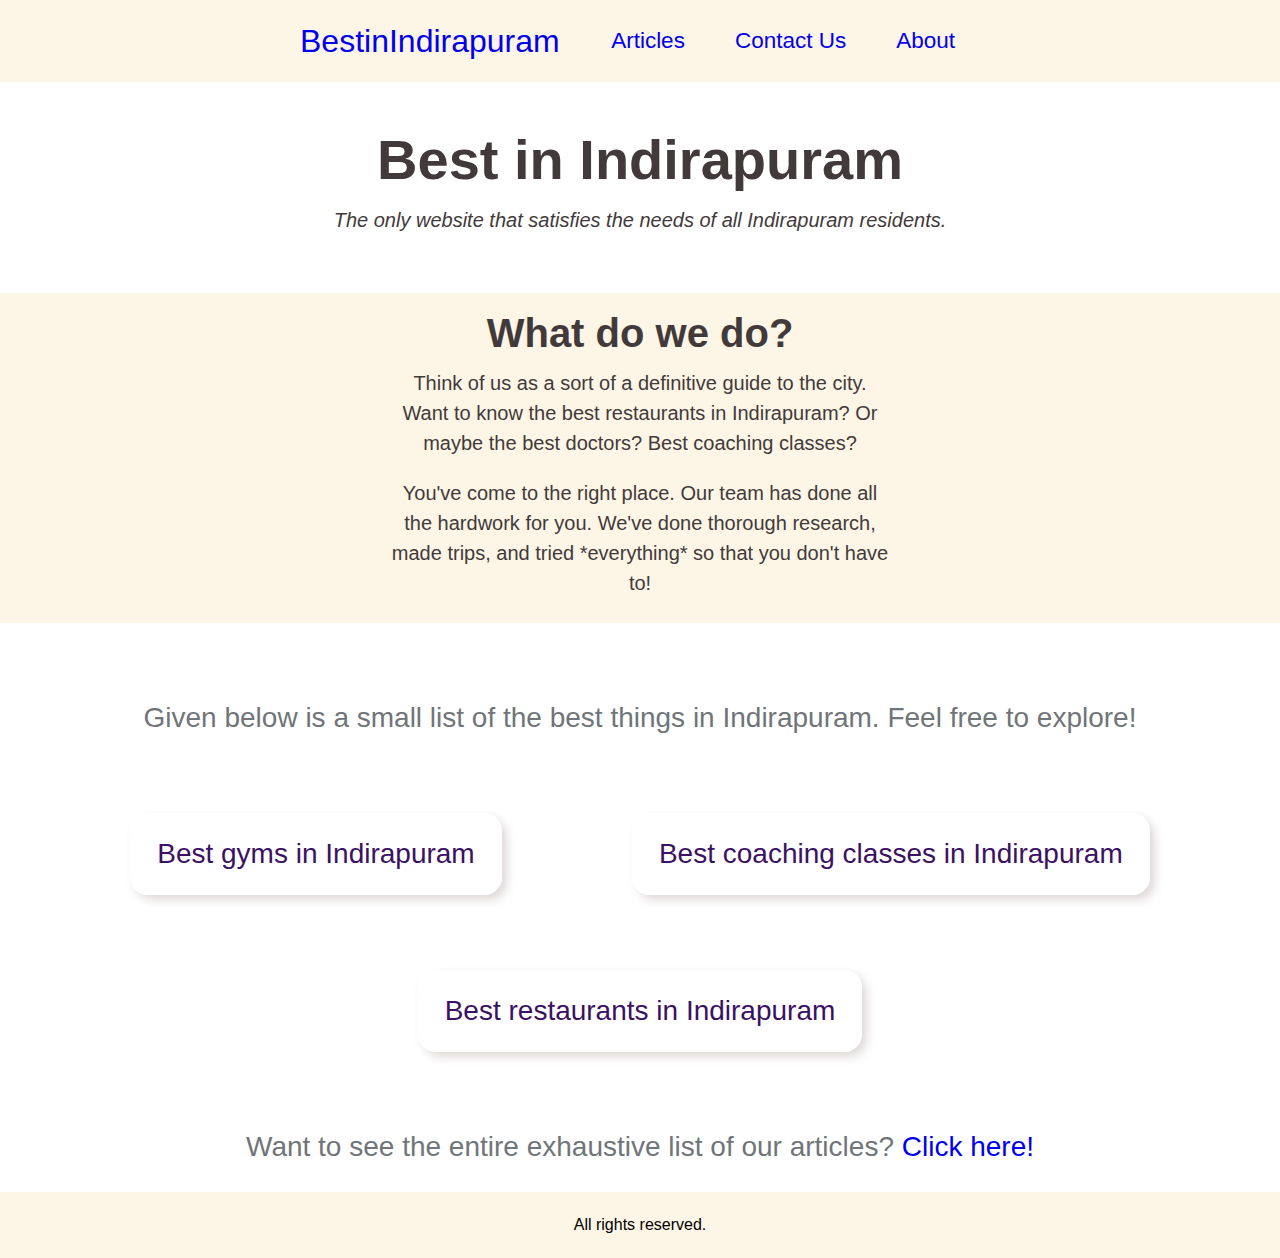
<file: passive_income/index.html>
<!DOCTYPE html>
<html lang="en">
  <head>
    <!-- Global site tag (gtag.js) - Google Analytics -->
<script async src="https://www.googletagmanager.com/gtag/js?id=G-RM1V5XDQY5"></script>
<script>
  window.dataLayer = window.dataLayer || [];
  function gtag(){dataLayer.push(arguments);}
  gtag('js', new Date());

  gtag('config', 'G-RM1V5XDQY5');
</script>
    <meta charset="UTF-8" />
    <meta name="viewport" content="width=device-width, initial-scale=1.0" />
    <meta name="description" content="The homepage of BestinIndirapuram">
    <title>BestinIndirapuram</title>
    <link rel="stylesheet" href="assets/style.css" />
  </head>
  <body>
    <header class="navbar">
      <div class="leftie">
        <a href="index.html">BestinIndirapuram </a>
      </div>
      <div class="rightie">
        <a href="list.html">Articles</a><a href="contact.html">Contact Us </a><a href="about.html">About</a>
      </div>
    </header>
    <section class="main">
      <h1>Best in Indirapuram</h1>
      <p class="byline">
        The only website that satisfies the needs of all Indirapuram residents.
      </p>
    </section>
    <div class = "styling">
      <section class="info">
        <h2>What do we do?</h2>
        <p>
          Think of us as a sort of a definitive guide to the city. Want to know
          the best restaurants in Indirapuram? Or maybe the best doctors? Best
          coaching classes?
        </p>
        <p>
          You've come to the right place. Our team has done all the hardwork for
          you. We've done thorough research, made trips, and tried *everything* so
          that you don't have to!
        </p>
      </section>
    </div>
    

    <p class="explore">
      Given below is a small list of the best things in Indirapuram. Feel free
      to explore!
    </p>
    <nav>
      <div class="container">
        <a href="posts/gyms.html">
          <div class="card">Best gyms in Indirapuram</div>
        </a>
        <a href="posts/coachingclasses.html">
          <div class="card">Best coaching classes in Indirapuram</div>
        </a>
        <a href="posts/cafes.html">
          <div class="card">Best restaurants in Indirapuram</div>
        </a>
      </div>
    </nav>
    <p class="explore">
      Want to see the entire exhaustive list of our articles?
      <a href="list.html">Click here!</a>
    </p>
    <footer>All rights reserved.</footer>
    <!--Use aricle tag for blog posts. Use aside for sidebar(that will also have navigational links) Links hould have relative paths. Open links in a new window
    Background images should be included in the css, not the img tag. Try not to excessively use ids in css. Use nested classes instead.-->
  </body>
</html>
</file>
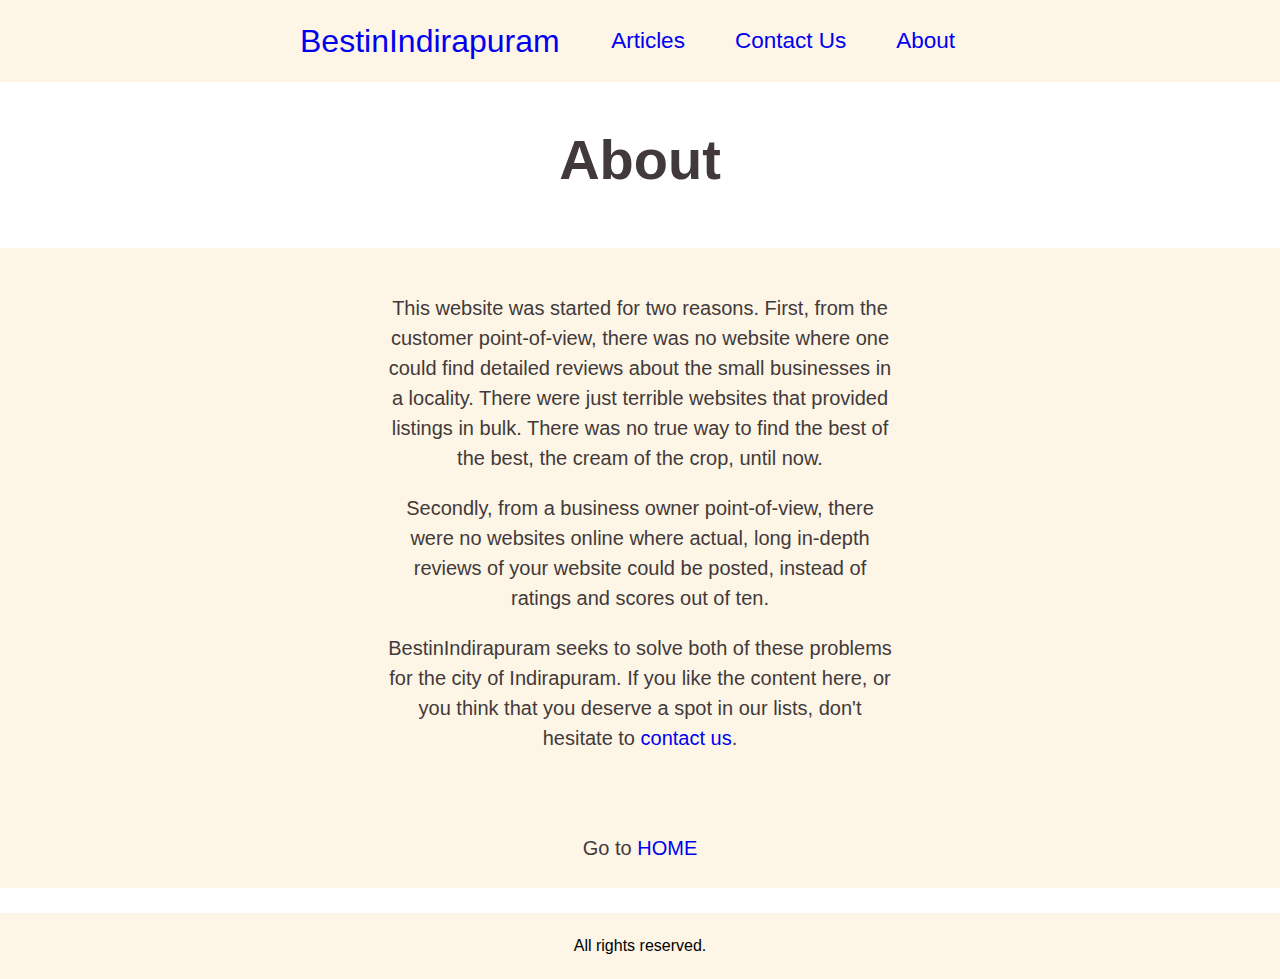
<file: passive_income/about.html>
<!DOCTYPE html>
<html lang="en">
  <head>
    <!-- Global site tag (gtag.js) - Google Analytics -->
<script async src="https://www.googletagmanager.com/gtag/js?id=G-RM1V5XDQY5"></script>
<script>
  window.dataLayer = window.dataLayer || [];
  function gtag(){dataLayer.push(arguments);}
  gtag('js', new Date());

  gtag('config', 'G-RM1V5XDQY5');
</script>
    <meta charset="UTF-8" />
    <meta name="viewport" content="width=device-width, initial-scale=1.0" />
    <meta name="description" content="All the information about BestinIndirapuram that you need.">
    <link rel="stylesheet" href="assets/style.css" />
    <title>About us</title>
  </head>
  <body>
    <header class="navbar">
      <div class="leftie">
        <a href="index.html">BestinIndirapuram </a>
      </div>
      <div class="rightie">
        <a href="list.html">Articles</a><a href="contact.html">Contact Us </a
        ><a href="about.html">About</a>
      </div>
    </header>

    <h1>About</h1>
    <div class="styling">
      <div class="info">
        <p>
          This website was started for two reasons. First, from the customer
          point-of-view, there was no website where one could find detailed
          reviews about the small businesses in a locality. There were just
          terrible websites that provided listings in bulk. There was no true
          way to find the best of the best, the cream of the crop, until now.
        </p>

        <p>
          Secondly, from a business owner point-of-view, there were no websites
          online where actual, long in-depth reviews of your website could be
          posted, instead of ratings and scores out of ten.
        </p>

        <p>
          BestinIndirapuram seeks to solve both of these problems for the city
          of Indirapuram. If you like the content here, or you think that you
          deserve a spot in our lists, don't hesitate to
          <a href="contact.html">contact us</a>.
        </p>
        <br><br> <p> Go to <a href="index.html">HOME</a></p>
      </div>
    </div>
    <footer>
        All rights reserved.
    </footer>
  </body>
</html>
</file>
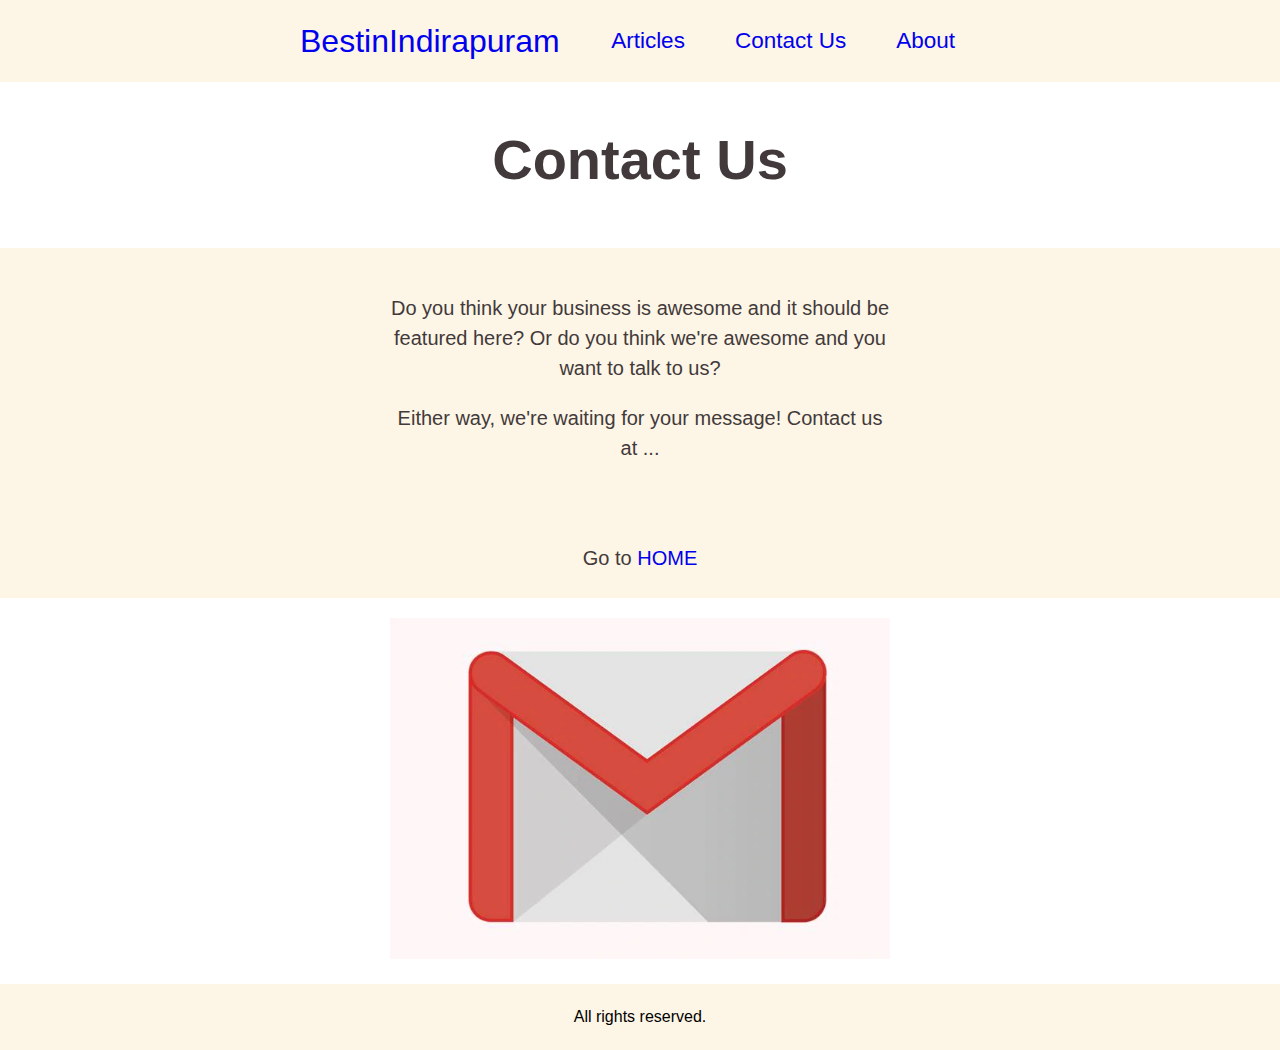
<file: passive_income/contact.html>
<!DOCTYPE html>
<html lang="en">
  <head>
    <!-- Global site tag (gtag.js) - Google Analytics -->
<script async src="https://www.googletagmanager.com/gtag/js?id=G-RM1V5XDQY5"></script>
<script>
  window.dataLayer = window.dataLayer || [];
  function gtag(){dataLayer.push(arguments);}
  gtag('js', new Date());

  gtag('config', 'G-RM1V5XDQY5');
</script>
    <meta charset="UTF-8" />
    <meta name="viewport" content="width=device-width, initial-scale=1.0" />
    <meta name="description" content="Contact us">
    <title>Contact Us</title>
    <link rel="stylesheet" href="assets/style.css" />
  </head>
  <body>
    <header class="navbar">
      <div class="leftie">
        <a href="index.html">BestinIndirapuram </a>
      </div>
      <div class="rightie">
        <a href="list.html">Articles</a><a href="contact.html">Contact Us </a><a href="about.html">About</a>
      </div>
    </header>

    <h1>Contact Us</h1>
    <div class="styling">
      <div class="info">
        <p>
          Do you think your business is awesome and it should be featured here?
          Or do you think we're awesome and you want to talk to us?
        </p>
        <p>Either way, we're waiting for your message! Contact us at ...</p>
        <br><br> <p> Go to <a href="index.html">HOME</a></p>
      </div>
    </div>

    <img class="centering" src="assets/gmail.webp" alt="Logo of gmail" />

    <footer>All rights reserved.</footer>
  </body>
</html>
</file>
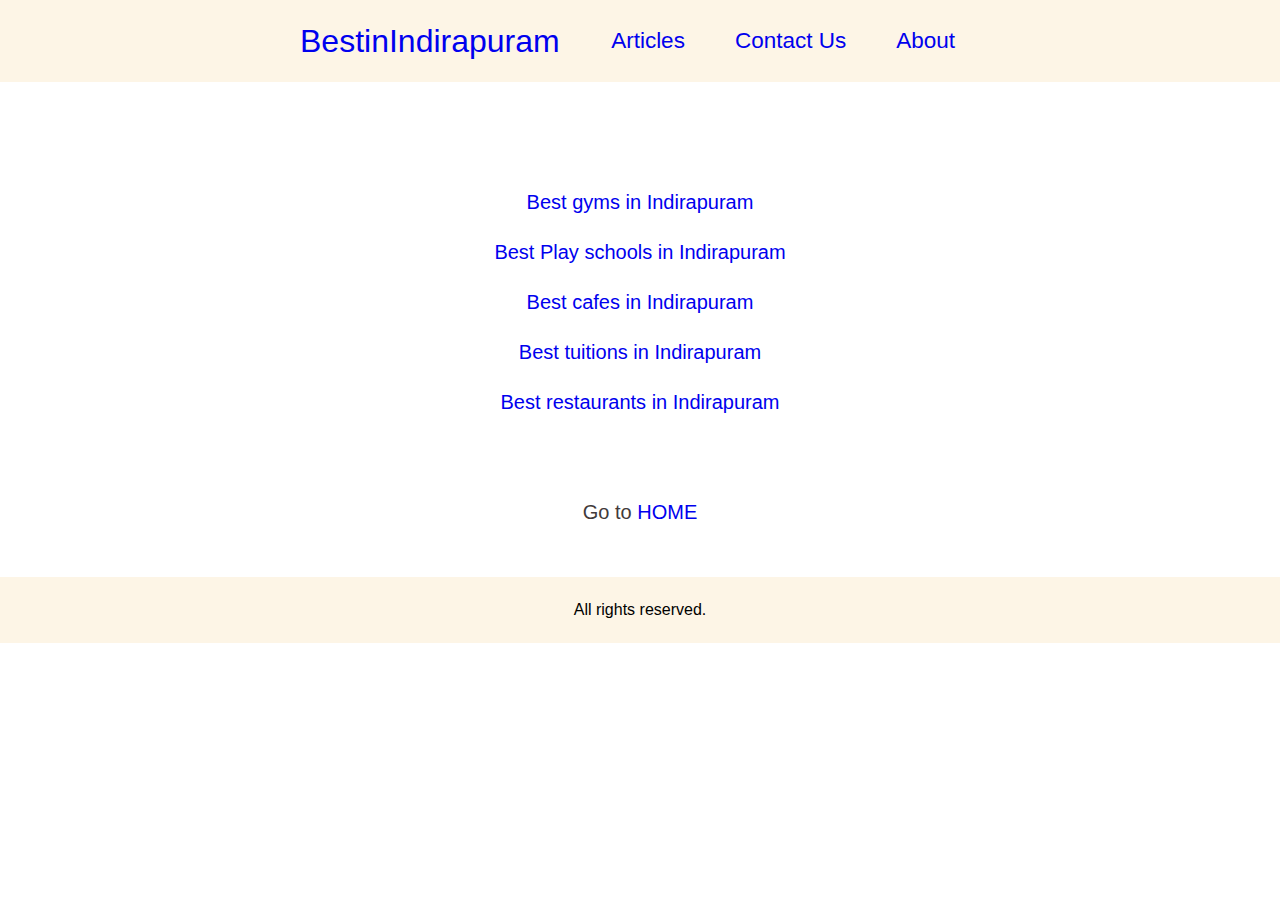
<file: passive_income/list.html>
<!DOCTYPE html>
<html lang="en">
  <head>
    <!-- Global site tag (gtag.js) - Google Analytics -->
<script async src="https://www.googletagmanager.com/gtag/js?id=G-RM1V5XDQY5"></script>
<script>
  window.dataLayer = window.dataLayer || [];
  function gtag(){dataLayer.push(arguments);}
  gtag('js', new Date());

  gtag('config', 'G-RM1V5XDQY5');
</script>
    <meta charset="UTF-8" />
    <meta name="viewport" content="width=device-width, initial-scale=1.0" />
    <meta name="description" content="A list of all articles of BestinIndirapuram">
    <link rel="stylesheet" href="assets/style.css" />
    <title>All articles of Best in Indirapuram</title>
  </head>
  <body>
    <header class="navbar">
      <div class="leftie">
        <a href="index.html">BestinIndirapuram </a>
      </div>
      <div class="rightie">
        <a href="list.html">Articles</a><a href="contact.html">Contact Us </a
        ><a href="about.html">About</a>
      </div>
    </header>

    <div class="info">
      <p>
        <a href="posts/gyms.html">Best gyms in Indirapuram</a>
      </p>
      <p>
        <a href="posts/playSchools.html">Best Play schools in Indirapuram</a>
      </p>
      <p>
        <a href="posts/cafes.html">Best cafes in Indirapuram</a>
      </p>
      <p>
        <a href="posts/coachingclasses.html">Best tuitions in Indirapuram</a>
      </p>
      <p>
        <a href="posts/restaurants.html">Best restaurants in Indirapuram</a>
      </p>

      <br><br> <p> Go to <a href="index.html">HOME</a></p>
    </div>
    <footer>All rights reserved.</footer>
  </body>
</html>
</file>
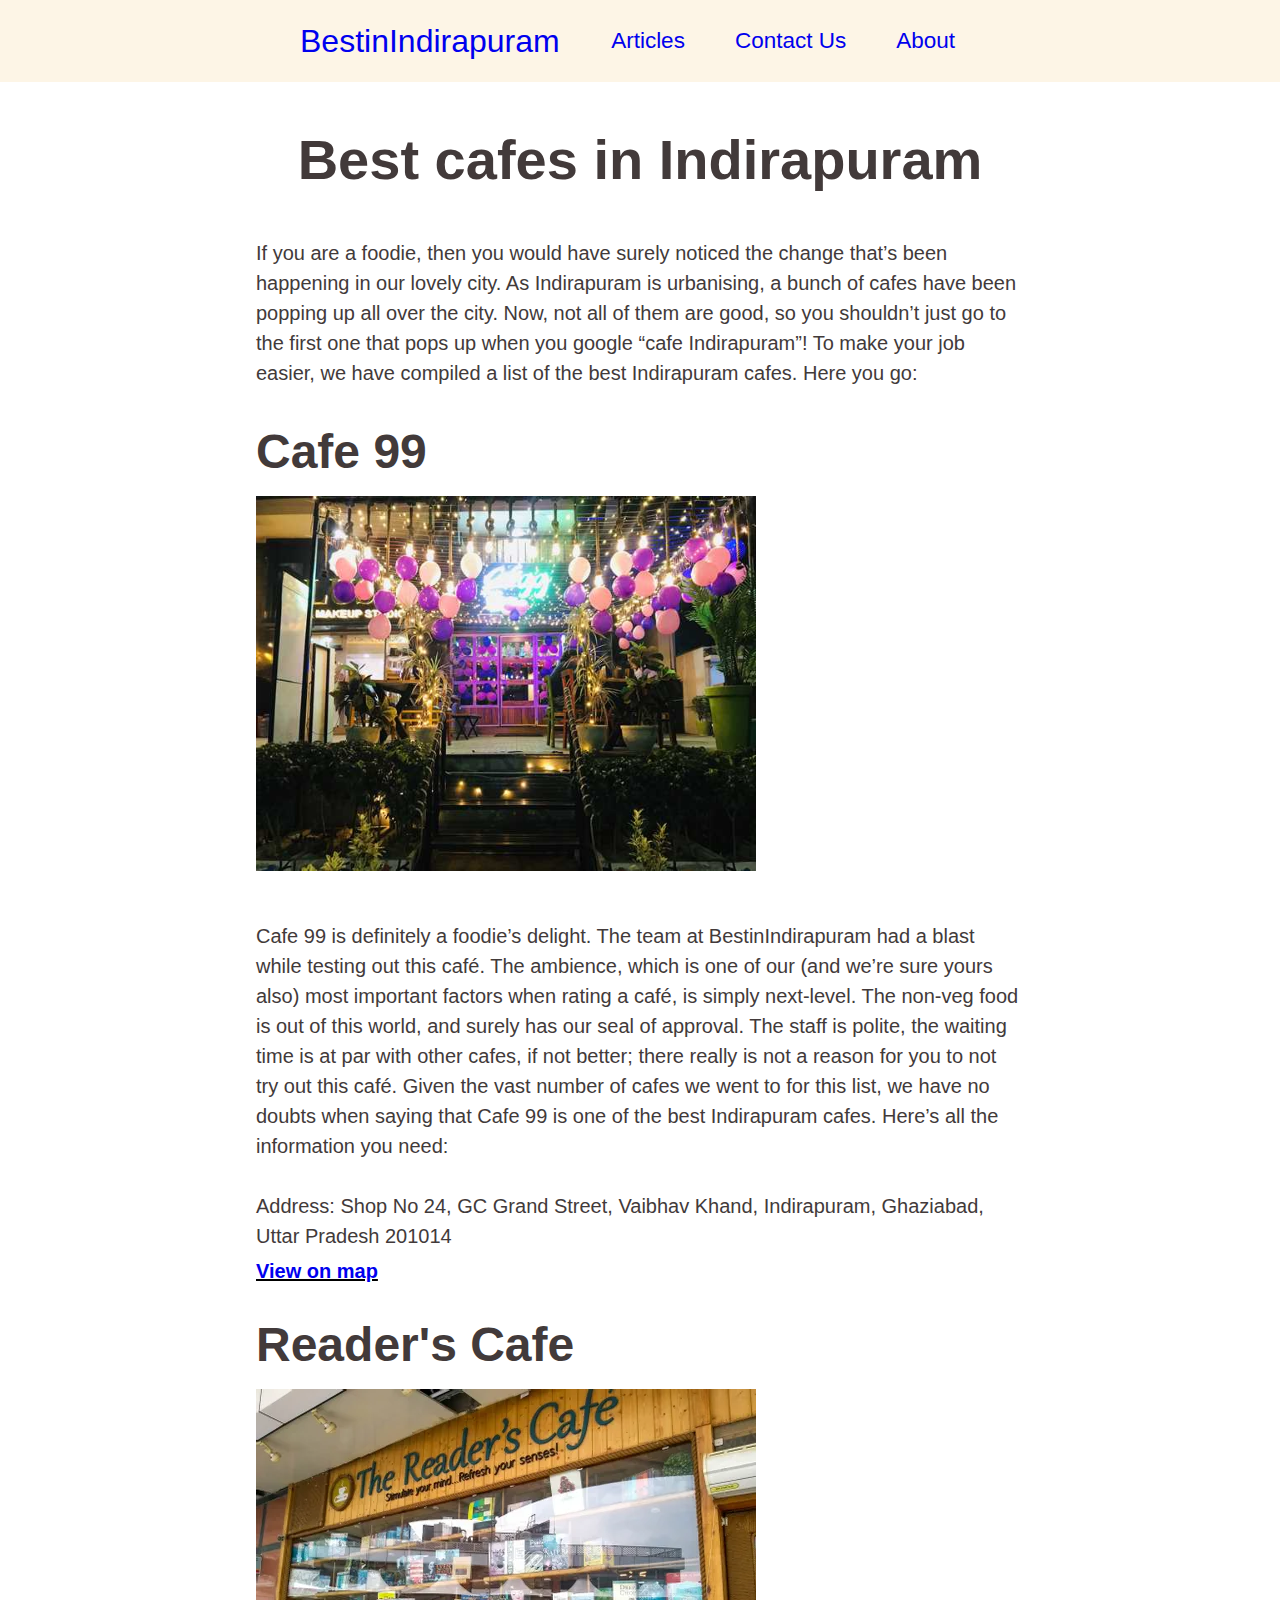
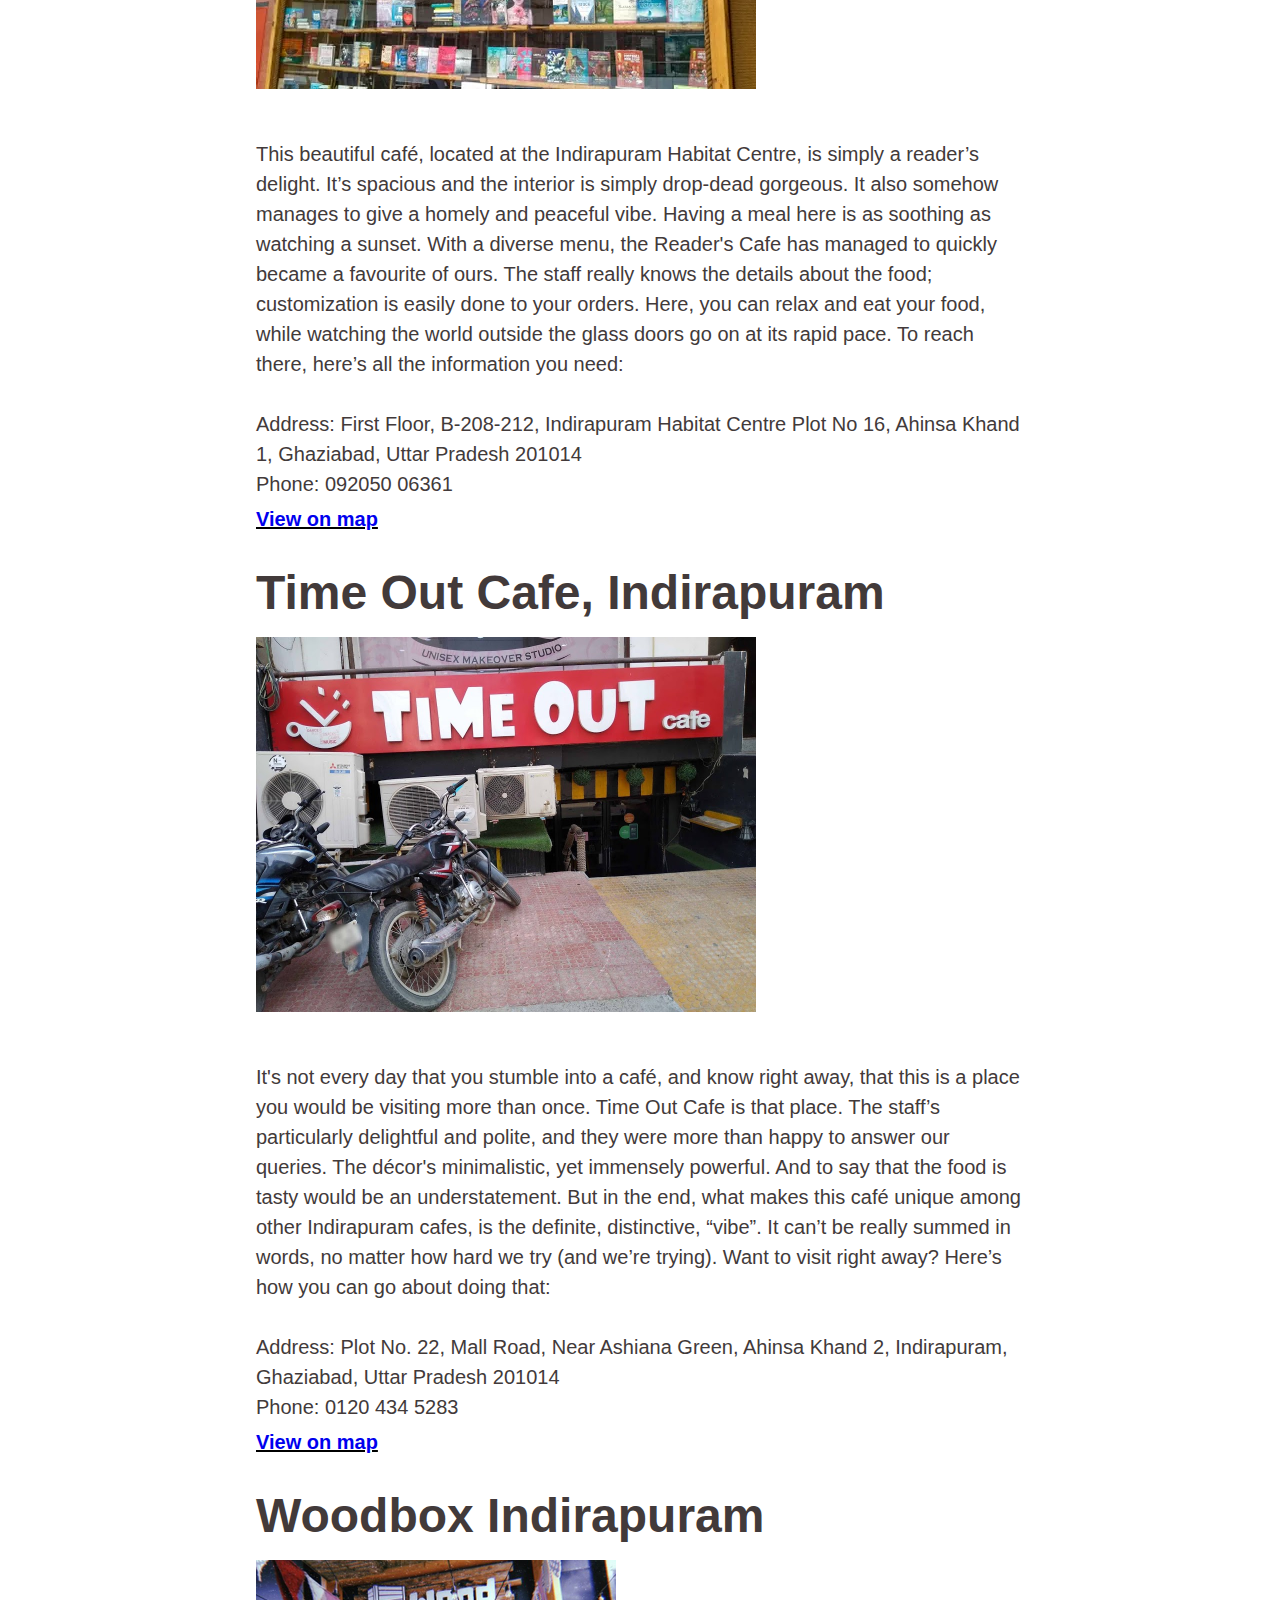
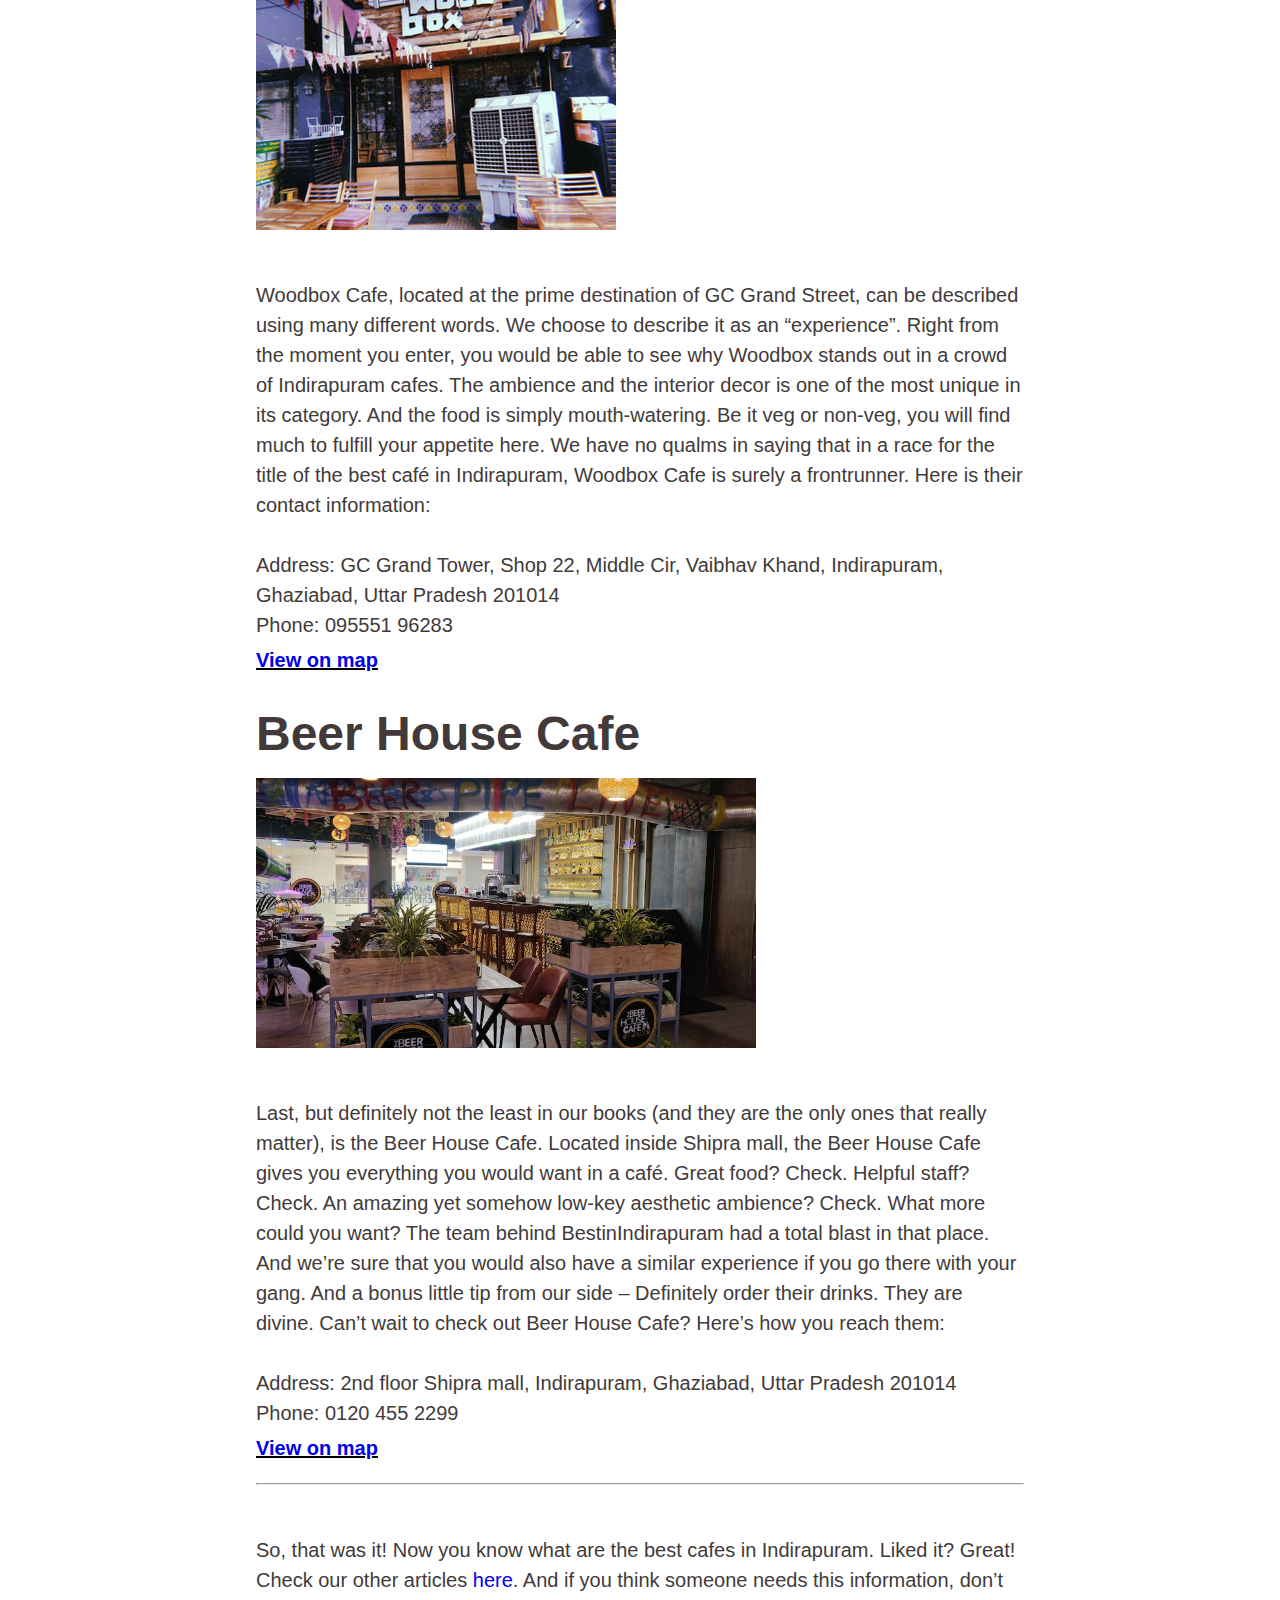
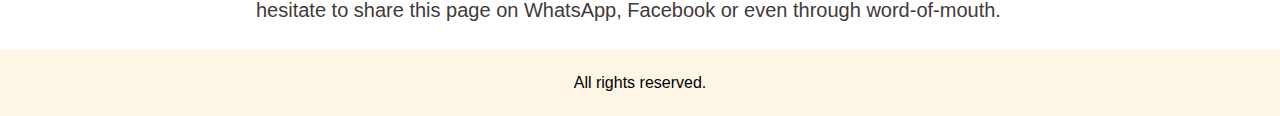
<file: passive_income/posts/cafes.html>
<!DOCTYPE html>
<html lang="en">
  <head>
    <!-- Global site tag (gtag.js) - Google Analytics -->
<script async src="https://www.googletagmanager.com/gtag/js?id=G-RM1V5XDQY5"></script>
<script>
  window.dataLayer = window.dataLayer || [];
  function gtag(){dataLayer.push(arguments);}
  gtag('js', new Date());

  gtag('config', 'G-RM1V5XDQY5');
</script>
    <meta charset="UTF-8" />
    <meta name="viewport" content="width=device-width, initial-scale=1.0" />
    <meta
      name="description"
      content="A list of the best cafes in Indirapuram NCR"
    />
    <link rel="stylesheet" href="../assets/style.css" />
    <title>Cafes in Indirapuram</title>
  </head>
  <body>
    <header class="navbar">
      <div class="leftie">
        <a href="../index.html">BestinIndirapuram </a>
      </div>
      <div class="rightie">
        <a href="../list.html">Articles</a
        ><a href="../contact.html">Contact Us </a
        ><a href="../about.html">About</a>
      </div>
    </header>

    <article>
      <div class="post">
        <h1>Best cafes in Indirapuram</h1>
        <p>
          If you are a foodie, then you would have surely noticed the change
          that’s been happening in our lovely city. As Indirapuram is
          urbanising, a bunch of cafes have been popping up all over the city.
          Now, not all of them are good, so you shouldn’t just go to the first
          one that pops up when you google “cafe Indirapuram”! To make your job
          easier, we have compiled a list of the best Indirapuram cafes. Here
          you go:
        </p>

        <h2>Cafe 99</h2>
        <img src="../assets/99.jpg" alt="Cafe 99, Indirapuram" />
        <p>
          Cafe 99 is definitely a foodie’s delight. The team at
          BestinIndirapuram had a blast while testing out this café. The
          ambience, which is one of our (and we’re sure yours also) most
          important factors when rating a café, is simply next-level. The
          non-veg food is out of this world, and surely has our seal of
          approval. The staff is polite, the waiting time is at par with other
          cafes, if not better; there really is not a reason for you to not try
          out this café. Given the vast number of cafes we went to for this
          list, we have no doubts when saying that Cafe 99 is one of the best
          Indirapuram cafes. Here’s all the information you need: <br />
          <br />Address: Shop No 24, GC Grand Street, Vaibhav Khand,
          Indirapuram, Ghaziabad, Uttar Pradesh 201014 <br />
        </p>

        <div class="displayer">
          <u>
            <a
              target="blank"
              href="https://www.google.com/maps/place/Cafe+99/@28.635897,77.3616504,15z/data=!4m2!3m1!1s0x0:0x2fa8e0f6f4a74939?sa=X&hl=en&ved=2ahUKEwihv_qbk-XvAhW4zDgGHdQxDioQ_BIwJHoECC4QBQ"
              >View on map</a
            ></u
          >
        </div>

        <h2>Reader's Cafe</h2>
        <img src="../assets/rc.jpg" alt="Reader's Cafe, Indirapuram" />
        <p>
          This beautiful café, located at the Indirapuram Habitat Centre, is
          simply a reader’s delight. It’s spacious and the interior is simply
          drop-dead gorgeous. It also somehow manages to give a homely and
          peaceful vibe. Having a meal here is as soothing as watching a sunset.
          With a diverse menu, the Reader's Cafe has managed to quickly became a
          favourite of ours. The staff really knows the details about the food;
          customization is easily done to your orders. Here, you can relax and
          eat your food, while watching the world outside the glass doors go on
          at its rapid pace. To reach there, here’s all the information you
          need: <br />
          <br />Address: First Floor, B-208-212, Indirapuram Habitat Centre Plot
          No 16, Ahinsa Khand 1, Ghaziabad, Uttar Pradesh 201014 <br />Phone:
          092050 06361
        </p>

        <div class="displayer">
          <u>
            <a
              target="blank"
              href="https://www.google.com/maps/place/The+Reader's+Cafe+-+myHQ+Coworking/@28.6397629,77.3667713,17z/data=!4m8!1m2!2m1!1sreaders+cafe+indirapuram!3m4!1s0x390cfbb2a491c911:0xdb5168c4b3fd5566!8m2!3d28.6401389!4d77.3686503?hl=en"
              >View on map</a
            ></u
          >
        </div>

        <h2>Time Out Cafe, Indirapuram</h2>
        <img src="../assets/timeout.jpg" alt="Time Out Cafe, Indirapuram" />
        <p>
          It's not every day that you stumble into a café, and know right away,
          that this is a place you would be visiting more than once. Time Out
          Cafe is that place. The staff’s particularly delightful and polite,
          and they were more than happy to answer our queries. The décor's
          minimalistic, yet immensely powerful. And to say that the food is
          tasty would be an understatement. But in the end, what makes this café
          unique among other Indirapuram cafes, is the definite, distinctive,
          “vibe”. It can’t be really summed in words, no matter how hard we try
          (and we’re trying). Want to visit right away? Here’s how you can go
          about doing that: <br />
          <br />Address: Plot No. 22, Mall Road, Near Ashiana Green, Ahinsa
          Khand 2, Indirapuram, Ghaziabad, Uttar Pradesh 201014 <br />Phone:
          0120 434 5283
        </p>

        <div class="displayer">
          <u>
            <a
              target="blank"
              href="https://www.google.com/maps/place/Time+Out+Cafe+-+Indirapuram/@28.6406785,77.3801046,17z/data=!3m1!4b1!4m5!3m4!1s0x390cf001b9224a53:0x2e4c713dc2001689!8m2!3d28.6406785!4d77.3822933?hl=en"
              >View on map</a
            ></u
          >
        </div>

        <h2>Woodbox Indirapuram</h2>
        <img src="../assets/woodbox.jpg" alt="Woodbox Cafe, Indirapuram" />
        <p>
          Woodbox Cafe, located at the prime destination of GC Grand Street, can
          be described using many different words. We choose to describe it as
          an “experience”. Right from the moment you enter, you would be able to
          see why Woodbox stands out in a crowd of Indirapuram cafes. The
          ambience and the interior decor is one of the most unique in its
          category. And the food is simply mouth-watering. Be it veg or non-veg,
          you will find much to fulfill your appetite here. We have no qualms in
          saying that in a race for the title of the best café in Indirapuram,
          Woodbox Cafe is surely a frontrunner. Here is their contact
          information: <br />
          <br />Address: GC Grand Tower, Shop 22, Middle Cir, Vaibhav Khand,
          Indirapuram, Ghaziabad, Uttar Pradesh 201014 <br />Phone: 095551 96283
        </p>

        <div class="displayer">
          <u>
            <a
              target="blank"
              href="https://www.google.com/maps/place/Wood+Box+Cafe,+Indirapuram/@28.6359383,77.3617094,15z/data=!4m2!3m1!1s0x0:0xb122ab145fb7f280?sa=X&hl=en&ved=2ahUKEwix1IXbleXvAhWA4zgGHT_dB9MQ_BIwIXoECC0QBQ"
              >View on map</a
            ></u
          >
        </div>

        <h2>Beer House Cafe</h2>
        <img src="../assets/beer.jpg" alt="Beer House Cafe" />
        <p>
          Last, but definitely not the least in our books (and they are the only
          ones that really matter), is the Beer House Cafe. Located inside
          Shipra mall, the Beer House Cafe gives you everything you would want
          in a café. Great food? Check. Helpful staff? Check. An amazing yet
          somehow low-key aesthetic ambience? Check. What more could you want?
          The team behind BestinIndirapuram had a total blast in that place. And
          we’re sure that you would also have a similar experience if you go
          there with your gang. And a bonus little tip from our side –
          Definitely order their drinks. They are divine. Can’t wait to check
          out Beer House Cafe? Here’s how you reach them: <br />
          <br />Address: 2nd floor Shipra mall, Indirapuram, Ghaziabad, Uttar
          Pradesh 201014 <br />Phone: 0120 455 2299
        </p>

        <div class="displayer">
          <u>
            <a
              target="blank"
              href="https://www.google.com/search?q=beer+house+cafe+shipra+mall&bih=827&biw=1920&hl=en&tbm=lcl&sxsrf=ALeKk03eLVWFveGCBbrmHbgKUWzxXHf3vg%3A1617559542164&ei=9v9pYObFCbqE4-EPhO2Z8Ao&oq=beer+house+cafe+s&gs_l=psy-ab.3.0.0l2j0i22i30k1l2j38l2.36731.39189.0.40280.12.10.0.0.0.0.173.1165.0j8.8.0....0...1c.1.64.psy-ab..4.8.1164...35i39k1j0i457k1j0i263i20k1.0.HRizvjes-5Y#rlfi=hd:;si:3160913815207697378;mv:[[28.634524277319027,77.37010515658416],[28.63416432268097,77.36969504341583]]"
              >View on map</a
            ></u
          >
        </div>
        <hr />

        <p>
          So, that was it! Now you know what are the best cafes in Indirapuram.
          Liked it? Great! Check our other articles
          <a href="../list.html">here</a>. And if you think someone needs this
          information, don’t hesitate to share this page on WhatsApp, Facebook
          or even through word-of-mouth.
        </p>
      </div>
    </article>

    <footer>All rights reserved.</footer>
  </body>
</html>
</file>
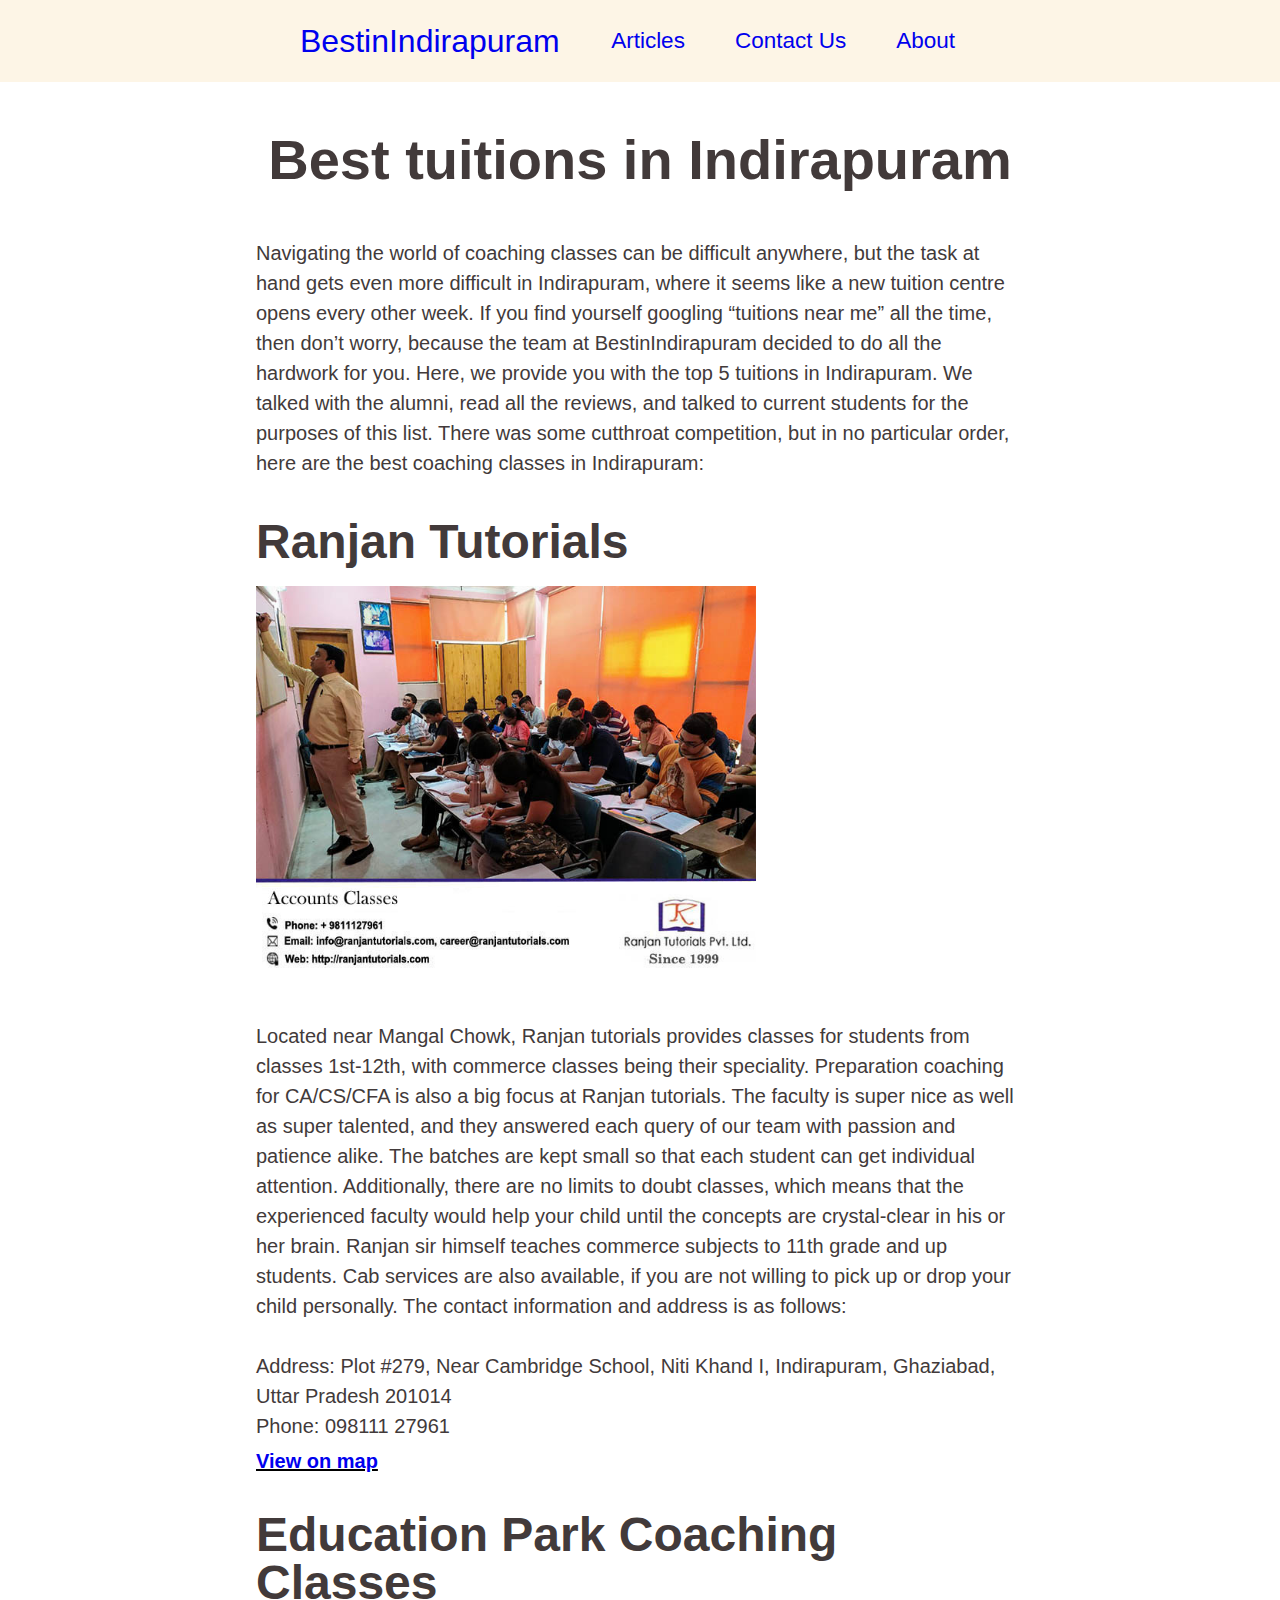
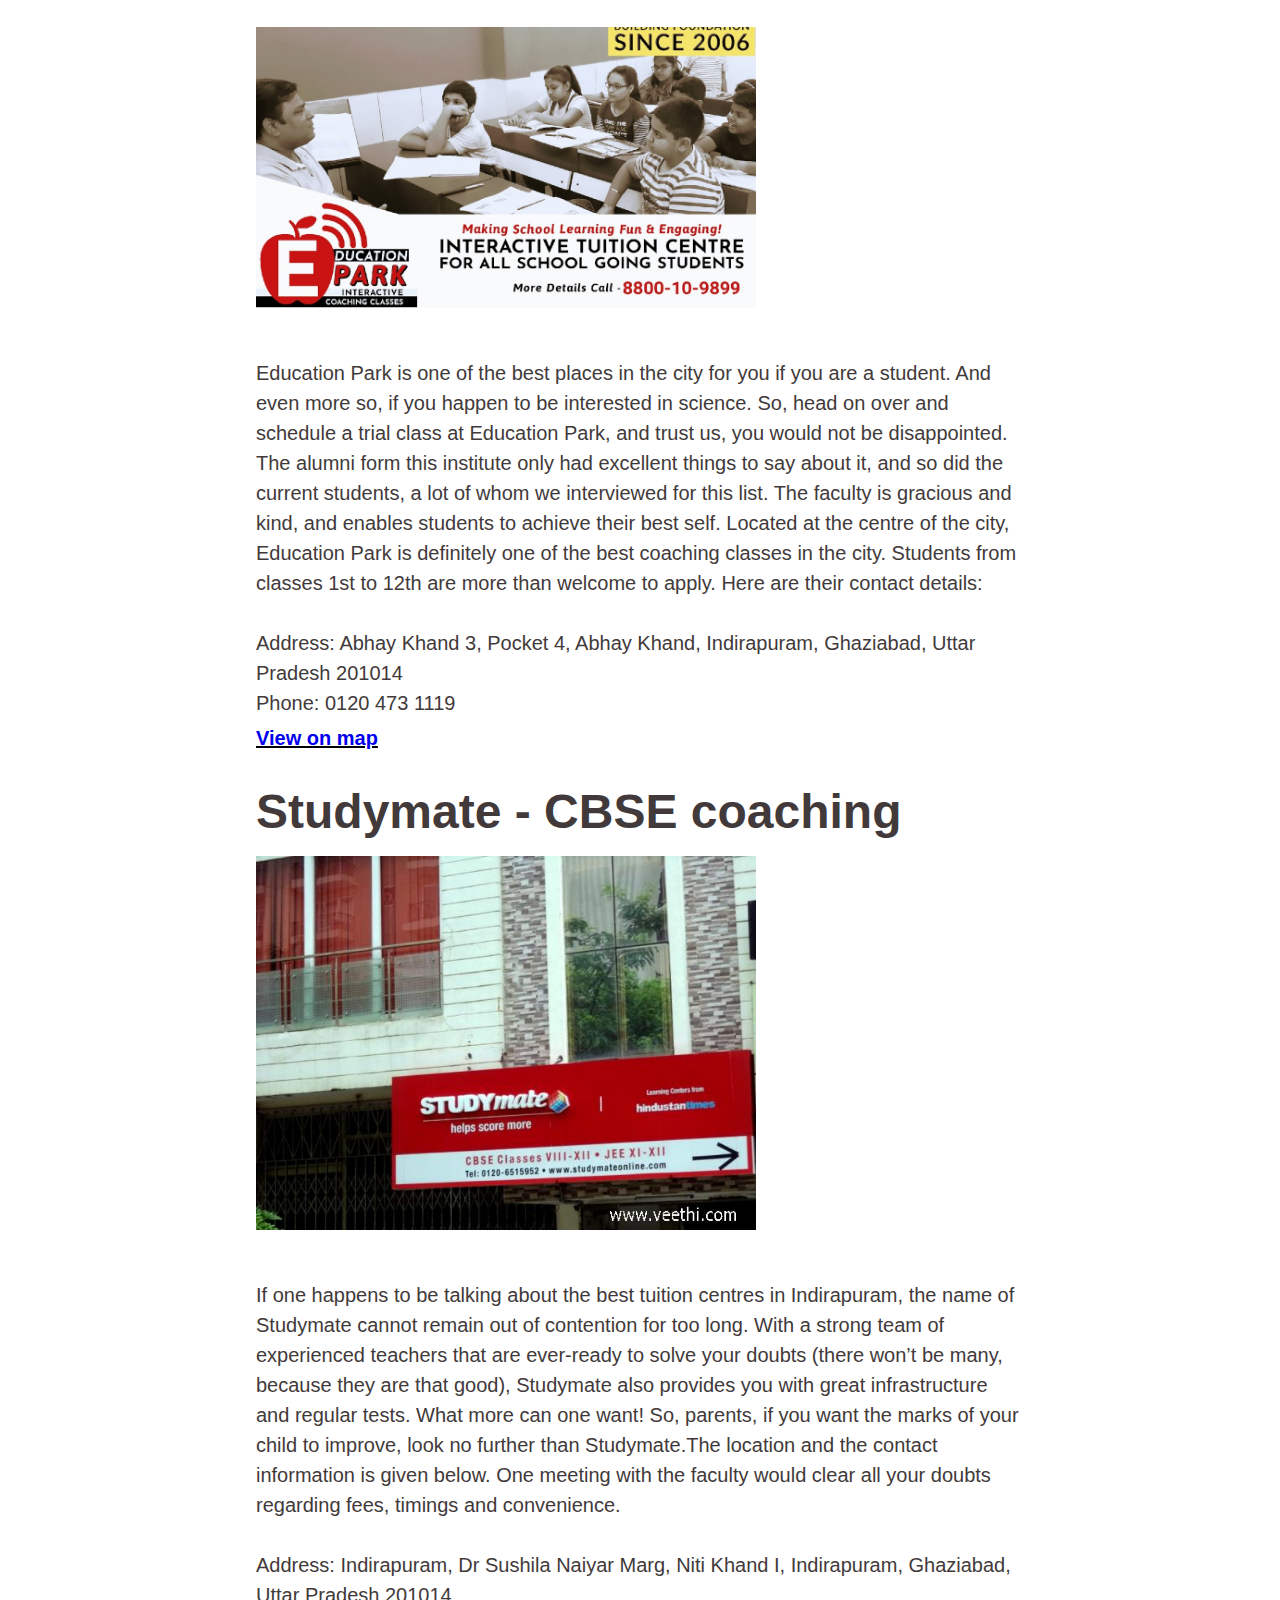
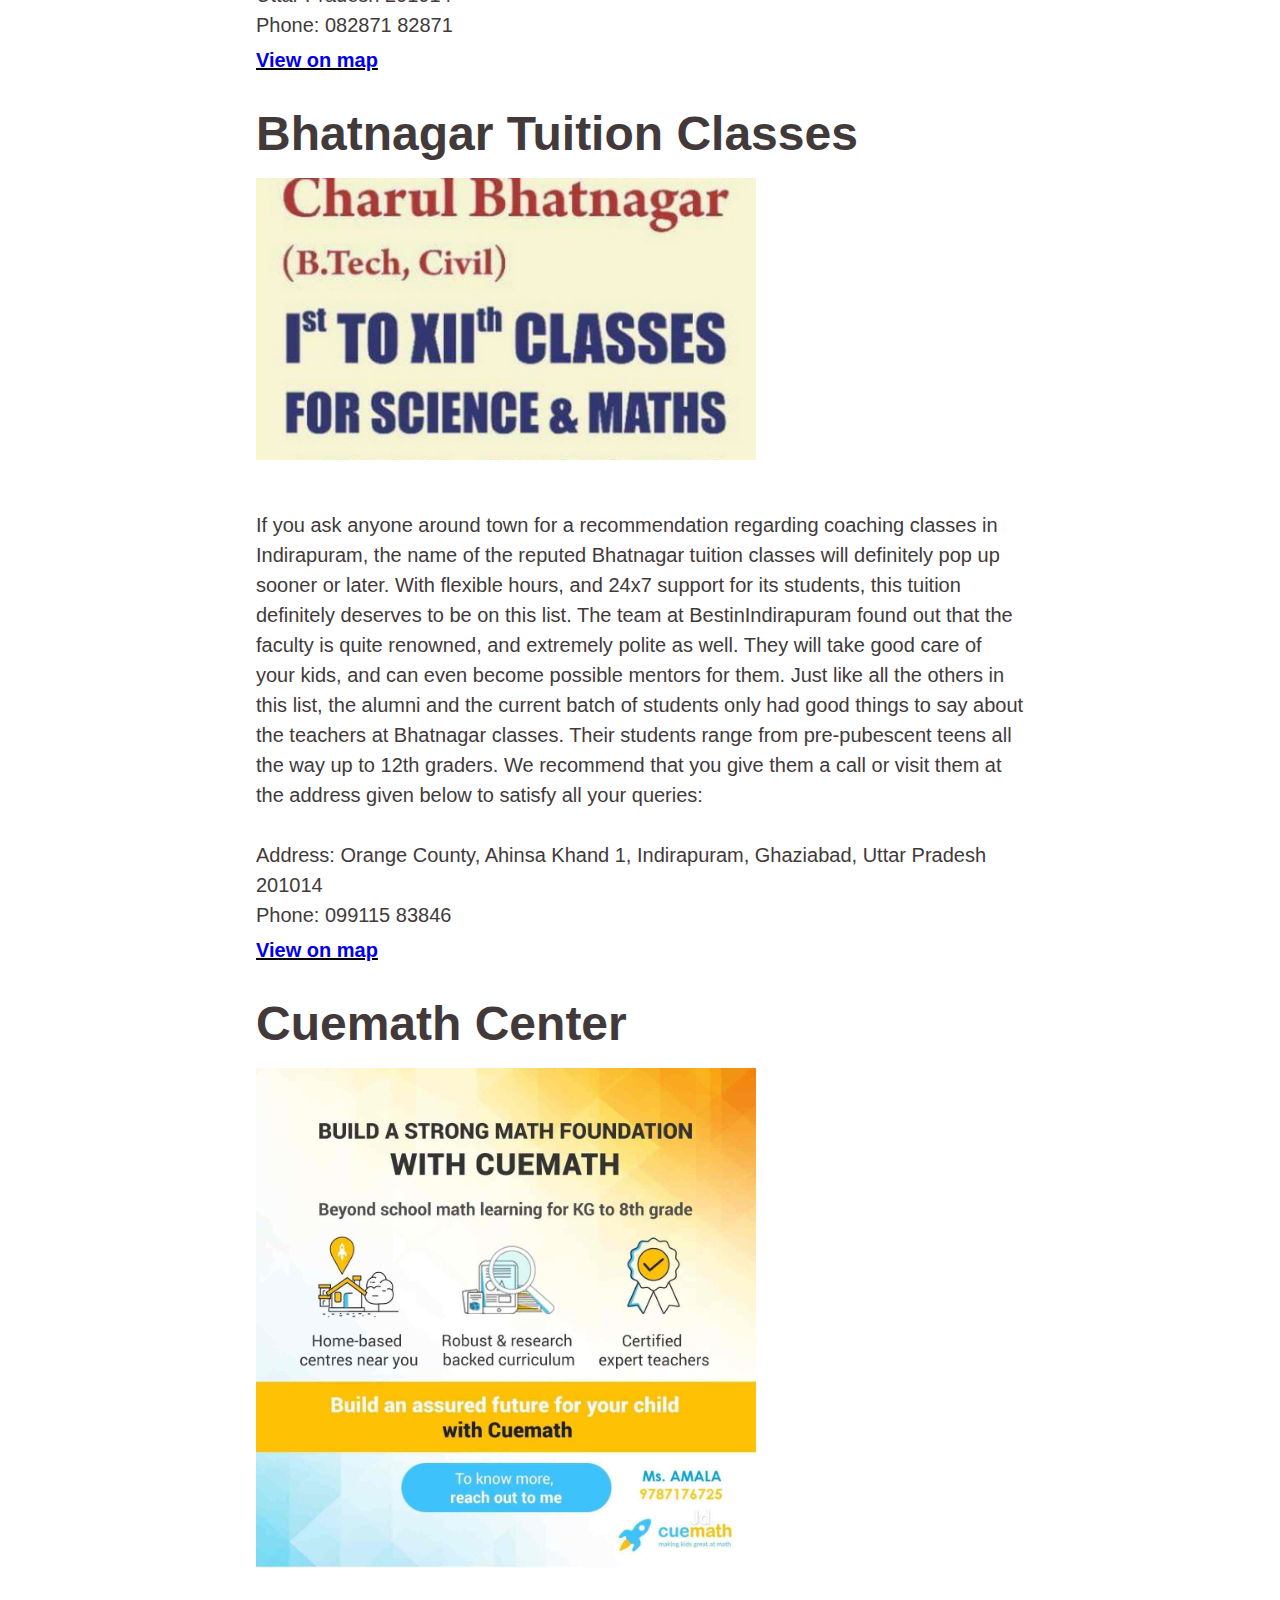
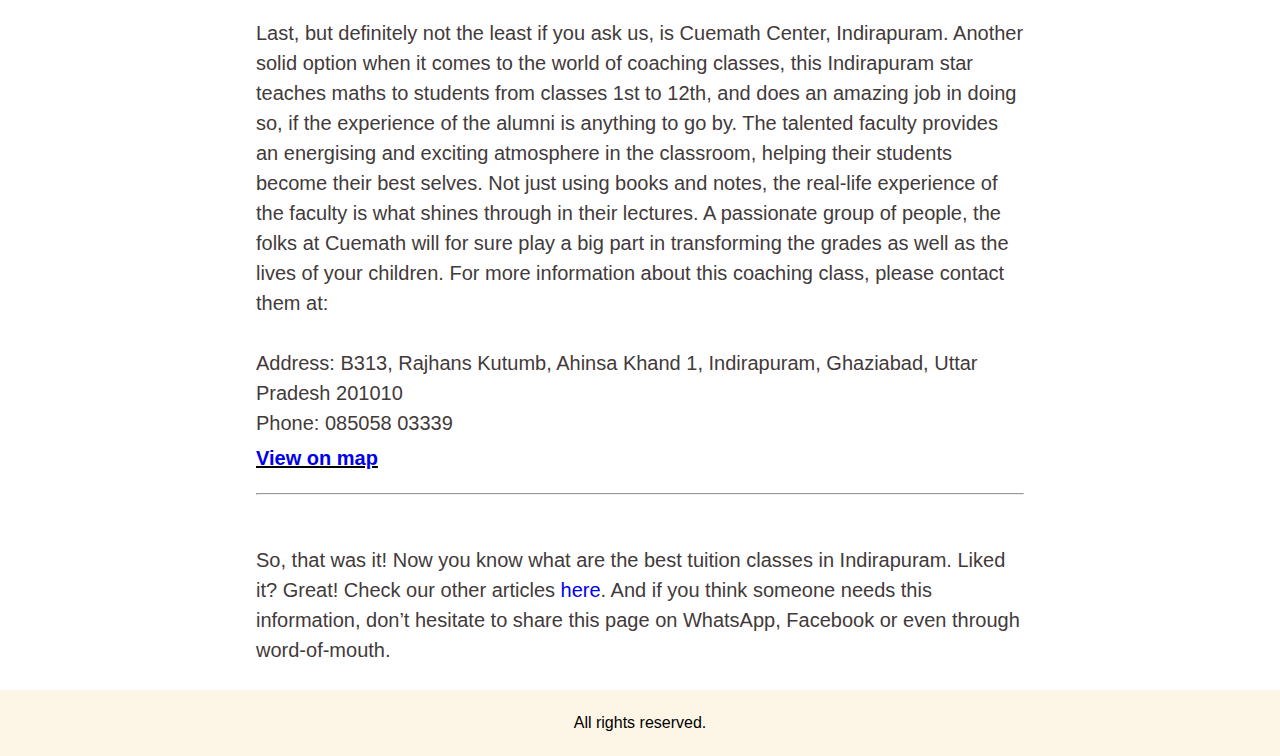
<file: passive_income/posts/coachingclasses.html>
<!DOCTYPE html>
<html lang="en">
  <head>
    <!-- Global site tag (gtag.js) - Google Analytics -->
<script async src="https://www.googletagmanager.com/gtag/js?id=G-RM1V5XDQY5"></script>
<script>
  window.dataLayer = window.dataLayer || [];
  function gtag(){dataLayer.push(arguments);}
  gtag('js', new Date());

  gtag('config', 'G-RM1V5XDQY5');
</script>
    <meta charset="UTF-8" />
    <meta name="viewport" content="width=device-width, initial-scale=1.0" />
    <meta name="description" content="A list of the best coaching classes in Indirapuram NCR">
    <link rel="stylesheet" href="../assets/style.css" />
    <title>Tuitions in Indirapuram</title>
  </head>
  <body>
    <header class="navbar">
      <div class="leftie">
        <a href="../index.html">BestinIndirapuram </a>
      </div>
      <div class="rightie">
        <a href="../list.html">Articles</a
        ><a href="../contact.html">Contact Us </a
        ><a href="../about.html">About</a>
      </div>
    </header>

    <article>
      <div class="post">
        <h1>Best tuitions in Indirapuram</h1>
        <p>
          Navigating the world of coaching classes can be difficult anywhere,
          but the task at hand gets even more difficult in Indirapuram, where it
          seems like a new tuition centre opens every other week. If you find
          yourself googling “tuitions near me” all the time, then don’t worry,
          because the team at BestinIndirapuram decided to do all the hardwork
          for you. Here, we provide you with the top 5 tuitions in Indirapuram.
          We talked with the alumni, read all the reviews, and talked to current
          students for the purposes of this list. There was some cutthroat
          competition, but in no particular order, here are the best coaching
          classes in Indirapuram:
        </p>

        <h2>Ranjan Tutorials</h2>
        <img src="../assets/ranjan.jpg" alt="Ranjan Tutorials, Indirapuram" />
        <p>
          Located near Mangal Chowk, Ranjan tutorials provides classes for
          students from classes 1st-12th, with commerce classes being their
          speciality. Preparation coaching for CA/CS/CFA is also a big focus at
          Ranjan tutorials. The faculty is super nice as well as super talented,
          and they answered each query of our team with passion and patience
          alike. The batches are kept small so that each student can get
          individual attention. Additionally, there are no limits to doubt
          classes, which means that the experienced faculty would help your
          child until the concepts are crystal-clear in his or her brain. Ranjan
          sir himself teaches commerce subjects to 11th grade and up students.
          Cab services are also available, if you are not willing to pick up or
          drop your child personally. The contact information and address is as
          follows: <br />
          <br />Address: Plot #279, Near Cambridge School, Niti Khand I,
          Indirapuram, Ghaziabad, Uttar Pradesh 201014 <br />Phone: 098111 27961
        </p>
        <div class="displayer">
          <u>
            <a
              target="blank"
              href="https://www.google.com/search?q=ranjan%20tutorials&hl=en&sxsrf=ALeKk00IQbOLmlXpDYC65a1WWFcODFZQcw:1617556912085&source=hp&ei=rfVpYOiGDaWE4-EPpJukkAs&iflsig=AINFCbYAAAAAYGoDvbarcDDHL03YLhCA6fpESC2_oAz6&oq=r&gs_lcp=Cgdnd3Mtd2l6EAEYADIECCMQJzIECCMQJzIECCMQJzIKCC4QxwEQrwEQQzIECC4QQzIECAAQQzIECC4QQzIECAAQQzIICC4QsQMQgwEyCAgAELEDEIMBUMcIWMcIYMURaABwAHgAgAGtAYgBrQGSAQMwLjGYAQCgAQGqAQdnd3Mtd2l6&sclient=gws-wiz&tbs=lrf:!1m4!1u3!2m2!3m1!1e1!1m4!1u2!2m2!2m1!1e1!1m4!1u16!2m2!16m1!1e1!1m4!1u16!2m2!16m1!1e2!2m1!1e2!2m1!1e16!2m1!1e3!3sIAE,lf:1,lf_ui:2&tbm=lcl&rflfq=1&num=10&rldimm=17529635848979217835&lqi=ChByYW5qYW4gdHV0b3JpYWxzSMuT9ILrgICACFosChByYW5qYW4gdHV0b3JpYWxzEAAQARgAGAEiEHJhbmphbiB0dXRvcmlhbHOSAQ90cmFpbmluZ19jZW50ZXI&ved=2ahUKEwjG9peJjeXvAhWjoekKHU19C_sQvS4wAHoECAIQNg&rlst=f#rlfi=hd:;si:17529635848979217835,l,ChByYW5qYW4gdHV0b3JpYWxzSMuT9ILrgICACFosChByYW5qYW4gdHV0b3JpYWxzEAAQARgAGAEiEHJhbmphbiB0dXRvcmlhbHOSAQ90cmFpbmluZ19jZW50ZXI;mv:[[28.646214099999998,77.3660561],[28.6429765,77.31552669999999]];tbs:lrf:!1m4!1u3!2m2!3m1!1e1!1m4!1u2!2m2!2m1!1e1!1m4!1u16!2m2!16m1!1e1!1m4!1u16!2m2!16m1!1e2!2m1!1e2!2m1!1e16!2m1!1e3!3sIAE,lf:1,lf_ui:2"
              >View on map</a
            ></u
          >
        </div>
        <h2>Education Park Coaching Classes</h2>
        <img
          src="../assets/educationpark.jpg"
          alt="Education Park, Indirapuram"
        />
        <p>
          Education Park is one of the best places in the city for you if you
          are a student. And even more so, if you happen to be interested in
          science. So, head on over and schedule a trial class at Education
          Park, and trust us, you would not be disappointed. The alumni form
          this institute only had excellent things to say about it, and so did
          the current students, a lot of whom we interviewed for this list. The
          faculty is gracious and kind, and enables students to achieve their
          best self. Located at the centre of the city, Education Park is
          definitely one of the best coaching classes in the city. Students from
          classes 1st to 12th are more than welcome to apply. Here are their
          contact details: <br /><br />Address: Abhay Khand 3, Pocket 4, Abhay
          Khand, Indirapuram, Ghaziabad, Uttar Pradesh 201014 <br />Phone: 0120
          473 1119
        </p>
        <div class="displayer">
          <u>
            <a
              target="blank"
              href="https://www.google.com/maps/place/EDUCATION+PARK+Coaching+Classes+-+Best+Tuition+Classes+in+Indirapuram/@28.6370347,77.3434634,15z/data=!4m2!3m1!1s0x0:0x3adca93f10961016?sa=X&hl=en&ved=2ahUKEwjuobCijeXvAhVmwjgGHec5DZYQ_BIwCnoECBMQBQ"
              >View on map</a
            ></u
          >
        </div>
        <h2>Studymate - CBSE coaching</h2>
        <img src="../assets/studymate.jpeg" alt="Studymate, Indirapuram" />
        <p>
          If one happens to be talking about the best tuition centres in
          Indirapuram, the name of Studymate cannot remain out of contention for
          too long. With a strong team of experienced teachers that are
          ever-ready to solve your doubts (there won’t be many, because they are
          that good), Studymate also provides you with great infrastructure and
          regular tests. What more can one want! So, parents, if you want the
          marks of your child to improve, look no further than Studymate.The
          location and the contact information is given below. One meeting with
          the faculty would clear all your doubts regarding fees, timings and
          convenience. <br />
          <br />
          Address: Indirapuram, Dr Sushila Naiyar Marg, Niti Khand I,
          Indirapuram, Ghaziabad, Uttar Pradesh 201014 <br />Phone: 082871 82871
        </p>
        <div class="displayer">
          <u>
            <a
              target="blank"
              href="https://www.google.com/maps/place/Studymate+-+CBSE+Coaching+%26+Tuition+Center+In+Indirapuram/@28.6413516,77.3641898,15z/data=!4m5!3m4!1s0x0:0x3a753b96db4e4fd6!8m2!3d28.6413516!4d77.3641898?hl=en"
              >View on map</a
            ></u
          >
        </div>
        <h2>Bhatnagar Tuition Classes</h2>
        <img
          src="../assets/bhatnagar.jpg"
          alt="Bhatnagar Tuition Classes, Indirapuram"
        />

        <p>
          If you ask anyone around town for a recommendation regarding coaching
          classes in Indirapuram, the name of the reputed Bhatnagar tuition
          classes will definitely pop up sooner or later. With flexible hours,
          and 24x7 support for its students, this tuition definitely deserves to
          be on this list. The team at BestinIndirapuram found out that the
          faculty is quite renowned, and extremely polite as well. They will
          take good care of your kids, and can even become possible mentors for
          them. Just like all the others in this list, the alumni and the
          current batch of students only had good things to say about the
          teachers at Bhatnagar classes. Their students range from pre-pubescent
          teens all the way up to 12th graders. We recommend that you give them
          a call or visit them at the address given below to satisfy all your
          queries: <br />
          <br />Address: Orange County, Ahinsa Khand 1, Indirapuram, Ghaziabad,
          Uttar Pradesh 201014 <br />
          Phone: 099115 83846
        </p>
        <div class="displayer">
          <u>
            <a
              target="blank"
              href="https://www.google.com/maps/place/BHATNAGAR+TUITION+ONLINE+CLASSES+INDIRAPURAM+VAISHALI+VASUNDHARA+GHAZIABAD+NOIDA+%26+CHESS+ACADEMY+(Maths+%26+Science+9th+10th+11th+12th+Home+tutor%2Fteacher)/@28.639913,77.3624867,15z/data=!4m5!3m4!1s0x0:0xe1280b197961edbe!8m2!3d28.639913!4d77.3624867?hl=en"
              >View on map</a
            ></u
          >
        </div>
        <h2>Cuemath Center</h2>
        <img src="../assets/cuemath.jpg" alt="Cuemath Center, Indirapuram" />
        <p>
          Last, but definitely not the least if you ask us, is Cuemath Center,
          Indirapuram. Another solid option when it comes to the world of
          coaching classes, this Indirapuram star teaches maths to students from
          classes 1st to 12th, and does an amazing job in doing so, if the
          experience of the alumni is anything to go by. The talented faculty
          provides an energising and exciting atmosphere in the classroom,
          helping their students become their best selves. Not just using books
          and notes, the real-life experience of the faculty is what shines
          through in their lectures. A passionate group of people, the folks at
          Cuemath will for sure play a big part in transforming the grades as
          well as the lives of your children. For more information about this
          coaching class, please contact them at: <br />
          <br />Address: B313, Rajhans Kutumb, Ahinsa Khand 1, Indirapuram,
          Ghaziabad, Uttar Pradesh 201010 <br />Phone: 085058 03339
        </p>
        <div class="displayer">
          <u>
            <a
              target="blank"
              href="https://www.google.com/search?q=cuemath%20center%20indirapuram&hl=en&sxsrf=ALeKk03QCrnD5igetcklN7SV7wos6TRODA:1617557020655&ei=C_ZpYN6fDYKR4-EPqN-G4AE&oq=c&gs_lcp=[base64]&sclient=gws-wiz&tbs=lf:1,lf_ui:4&tbm=lcl&rflfq=1&num=10&rldimm=955963720234551792&lqi=ChpjdWVtYXRoIGNlbnRlciBpbmRpcmFwdXJhbSIDiAEBSM7wz8zzroCACFo2Cg5jdWVtYXRoIGNlbnRlchAAEAEYABgBGAIiGmN1ZW1hdGggY2VudGVyIGluZGlyYXB1cmFtkgEPbGVhcm5pbmdfY2VudGVyqgEWEAEqEiIOY3VlbWF0aCBjZW50ZXIoAA&ved=2ahUKEwjZsPq8jeXvAhVzxzgGHaZXDMgQvS4wAHoECAIQJA&rlst=f#rlfi=hd:;si:955963720234551792,l,ChpjdWVtYXRoIGNlbnRlciBpbmRpcmFwdXJhbSIDiAEBSM7wz8zzroCACFo2Cg5jdWVtYXRoIGNlbnRlchAAEAEYABgBGAIiGmN1ZW1hdGggY2VudGVyIGluZGlyYXB1cmFtkgEPbGVhcm5pbmdfY2VudGVyqgEWEAEqEiIOY3VlbWF0aCBjZW50ZXIoAA;mv:[[28.65131903934725,77.38151581345537],[28.62600811240624,77.31714279709794],null,[28.63866433913312,77.34932930527665],15]"
              >View on map</a
            ></u
          >
        </div>
        <hr />
        <p>
          So, that was it! Now you know what are the best tuition classes in
          Indirapuram. Liked it? Great! Check our other articles <a href="../list.html">here</a>. And if
          you think someone needs this information, don’t hesitate to share this
          page on WhatsApp, Facebook or even through word-of-mouth.
        </p>
      </div>
    </article>

    <footer>All rights reserved.</footer>
  </body>
</html>
</file>
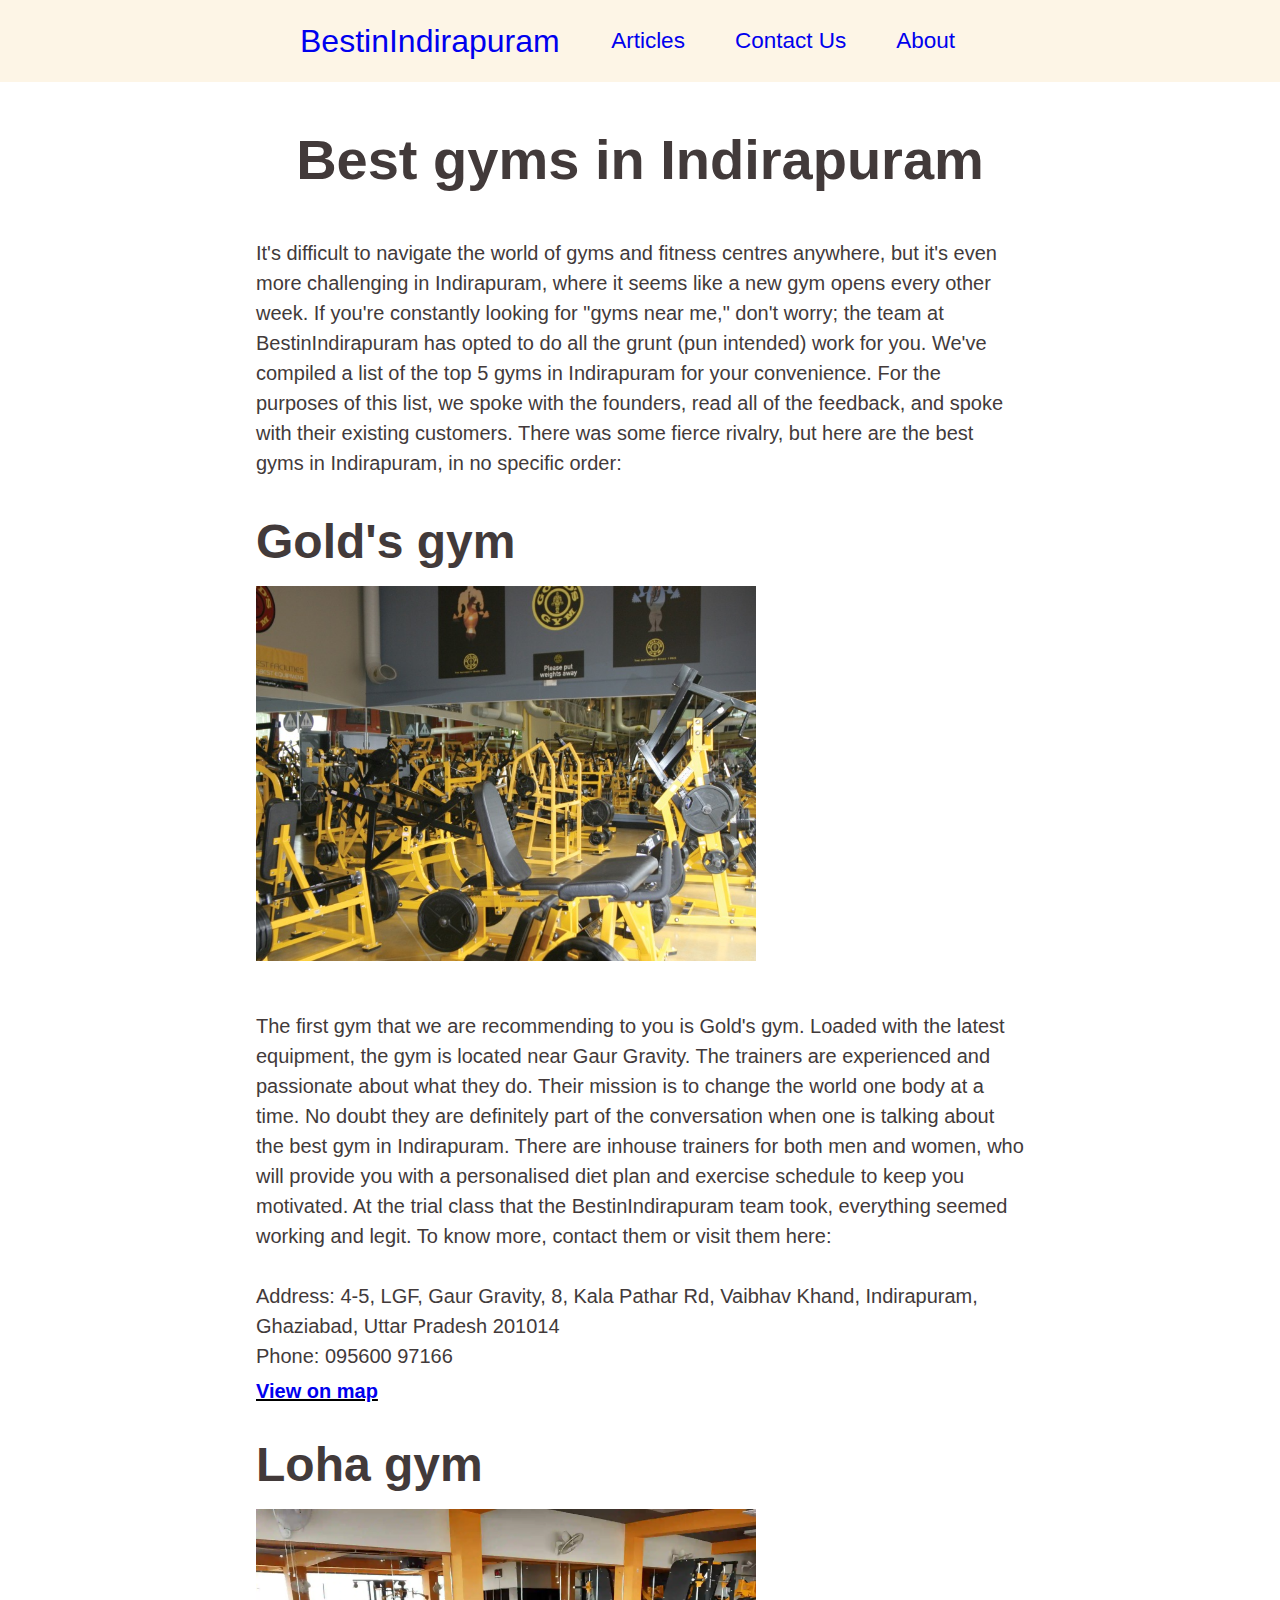
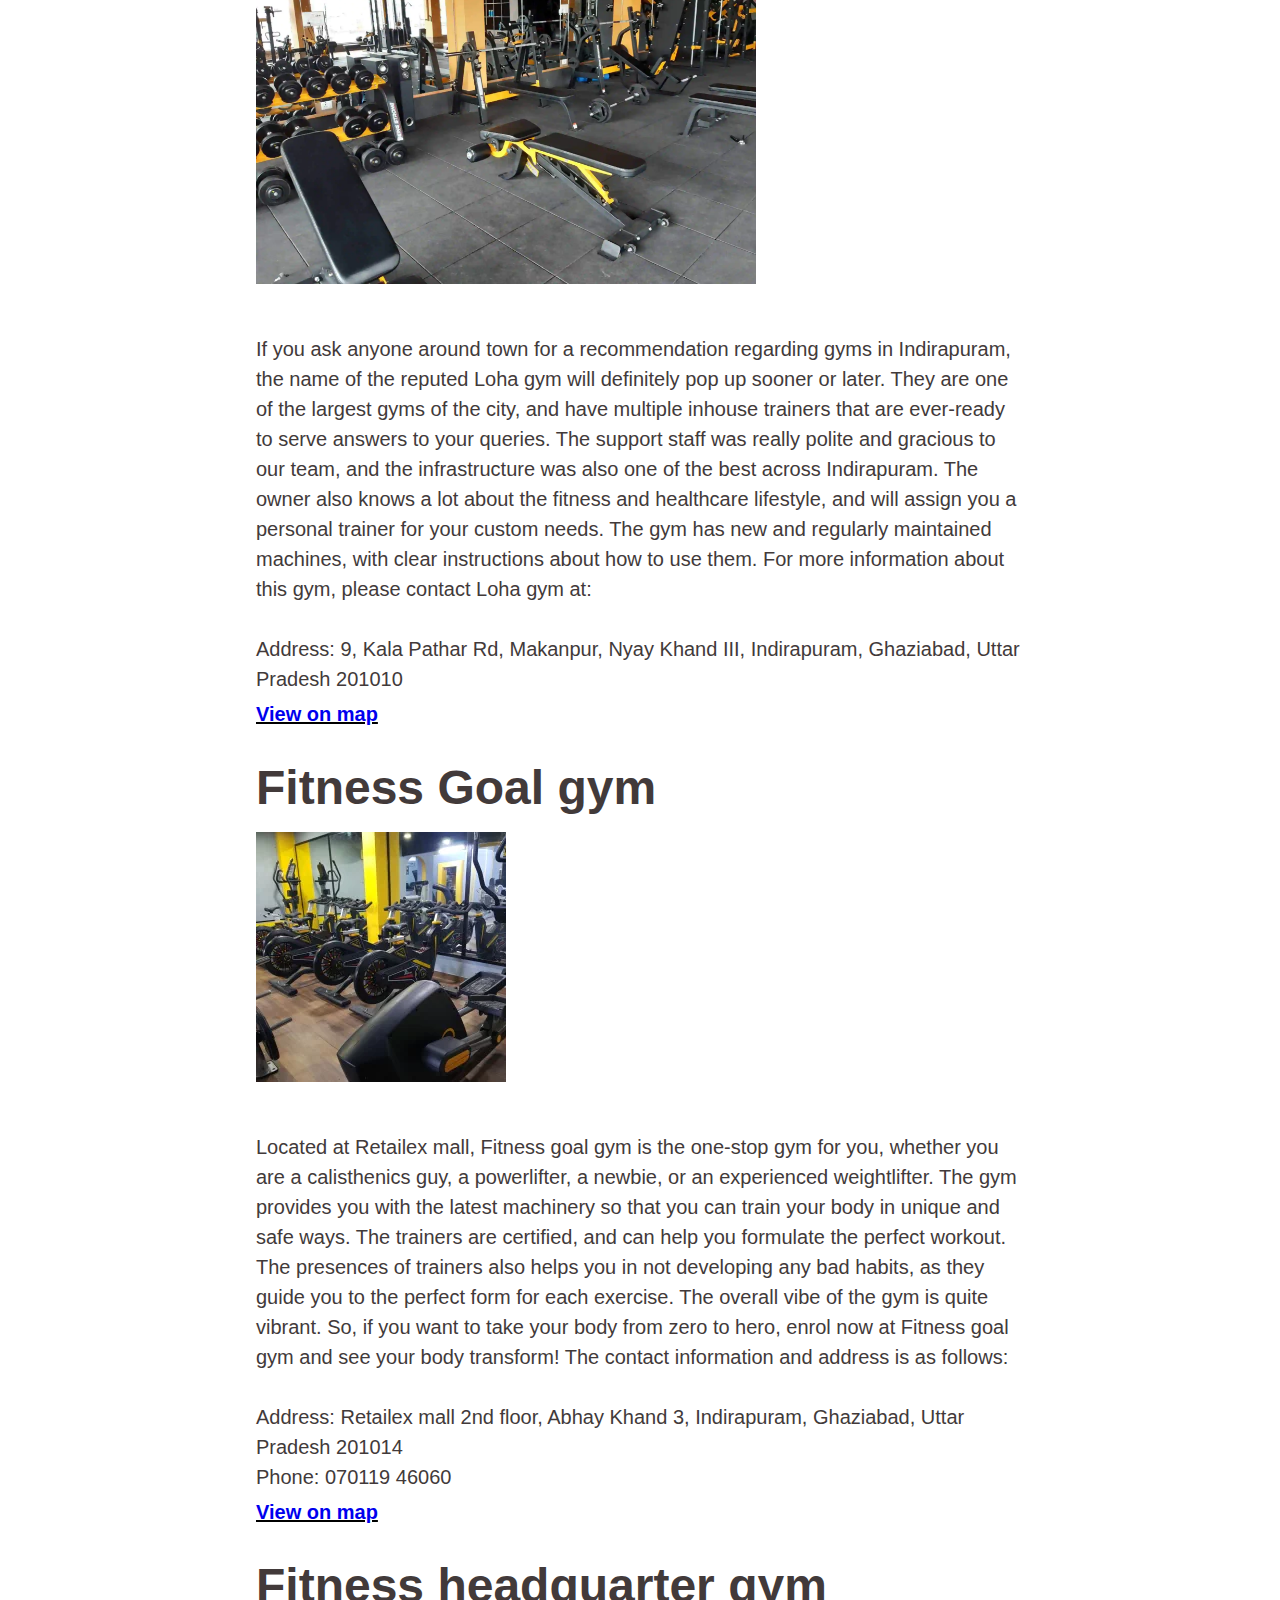
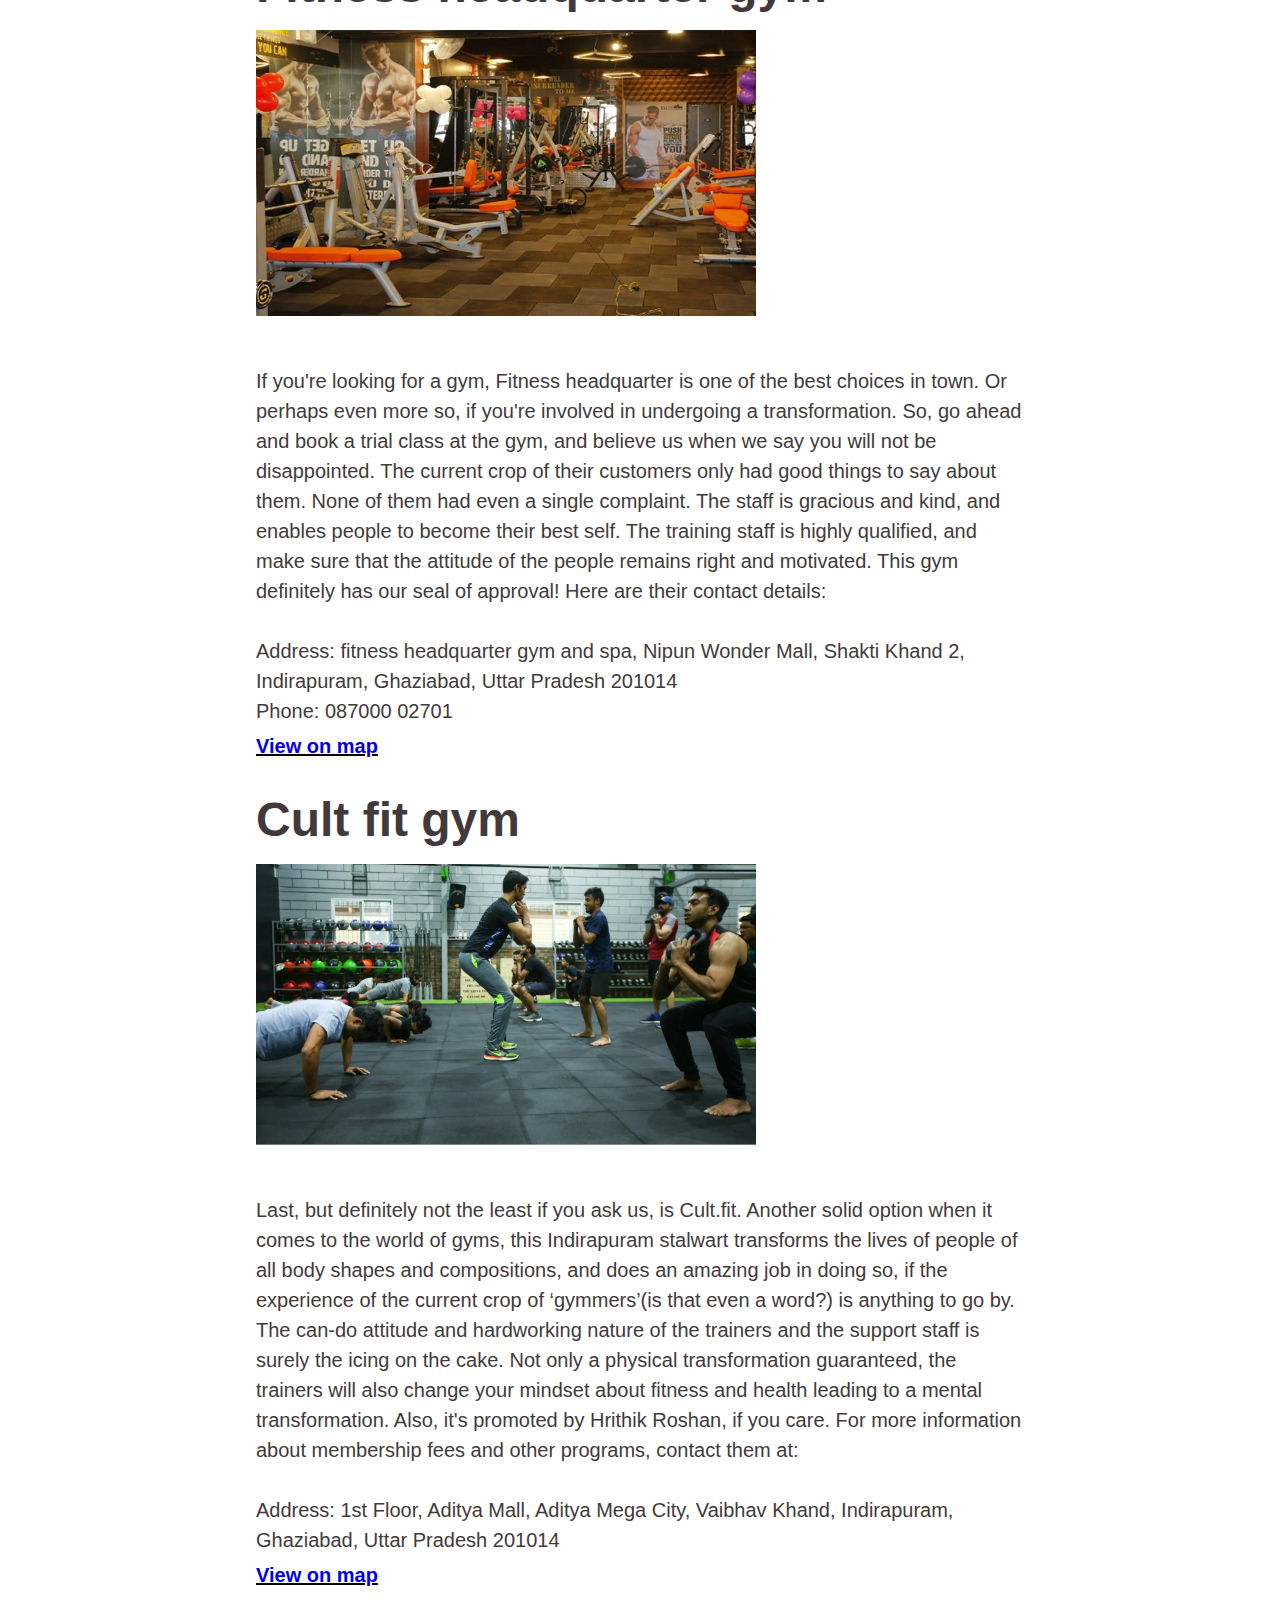
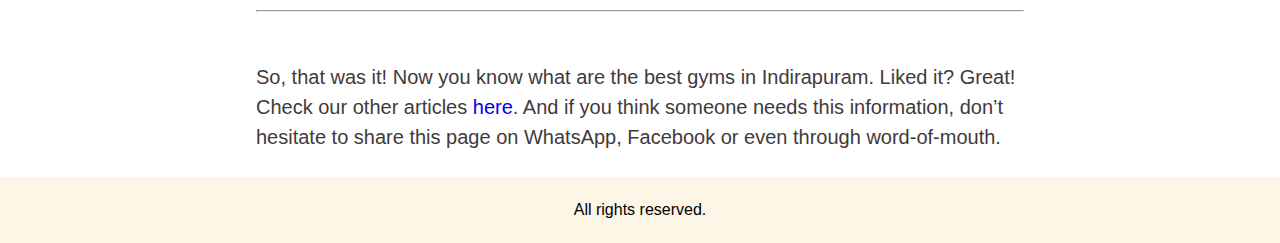
<file: passive_income/posts/gyms.html>
<!DOCTYPE html>
<html lang="en">
  <head>
    <!-- Global site tag (gtag.js) - Google Analytics -->
<script async src="https://www.googletagmanager.com/gtag/js?id=G-RM1V5XDQY5"></script>
<script>
  window.dataLayer = window.dataLayer || [];
  function gtag(){dataLayer.push(arguments);}
  gtag('js', new Date());

  gtag('config', 'G-RM1V5XDQY5');
</script>
    <meta charset="UTF-8" />
    <meta name="viewport" content="width=device-width, initial-scale=1.0" />
    <meta name="description" content="A list of the best gyms in Indirapuram NCR">
    <link rel="stylesheet" href="../assets/style.css" />
    <title>Gyms in Indirapuram</title>
  </head>
  <body>
    <header class="navbar">
      <div class="leftie">
        <a href="../index.html">BestinIndirapuram </a>
      </div>
      <div class="rightie">
        <a href="../list.html">Articles</a
        ><a href="../contact.html">Contact Us </a
        ><a href="../about.html">About</a>
      </div>
    </header>

    <article>
      <div class="post">
        <h1>Best gyms in Indirapuram</h1>
        <p>
          It's difficult to navigate the world of gyms and fitness centres
          anywhere, but it's even more challenging in Indirapuram, where it
          seems like a new gym opens every other week. If you're constantly
          looking for "gyms near me," don't worry; the team at BestinIndirapuram
          has opted to do all the grunt (pun intended) work for you. We've
          compiled a list of the top 5 gyms in Indirapuram for your convenience.
          For the purposes of this list, we spoke with the founders, read all of
          the feedback, and spoke with their existing customers. There was some
          fierce rivalry, but here are the best gyms in Indirapuram, in no
          specific order:
        </p>

        <h2>Gold's gym</h2>
        <img src="../assets/gold.jpg" alt="Gold's gym, Indirapuram" />
        <p>
          The first gym that we are recommending to you is Gold's gym. Loaded
          with the latest equipment, the gym is located near Gaur Gravity. The
          trainers are experienced and passionate about what they do. Their
          mission is to change the world one body at a time. No doubt they are
          definitely part of the conversation when one is talking about the best
          gym in Indirapuram. There are inhouse trainers for both men and women,
          who will provide you with a personalised diet plan and exercise
          schedule to keep you motivated. At the trial class that the
          BestinIndirapuram team took, everything seemed working and legit. To
          know more, contact them or visit them here: <br /><br />

          Address: 4-5, LGF, Gaur Gravity, 8, Kala Pathar Rd, Vaibhav Khand,
          Indirapuram, Ghaziabad, Uttar Pradesh 201014
          <br />
          Phone: 095600 97166
        </p>
        <div class="displayer">
          <u>
            <a
              target="blank"
              href="https://www.google.com/maps/place/Gold's+Gym/@28.634285,77.360711,15z/data=!4m5!3m4!1s0x0:0x222342880fc55300!8m2!3d28.634285!4d77.360711?hl=en"
              >View on map</a
            ></u
          >
        </div>
        <h2>Loha gym</h2>
        <img src="../assets/loha.jpg" alt="Loha gym, Indirapuram" />
        <p>
          If you ask anyone around town for a recommendation regarding gyms in
          Indirapuram, the name of the reputed Loha gym will definitely pop up
          sooner or later. They are one of the largest gyms of the city, and
          have multiple inhouse trainers that are ever-ready to serve answers to
          your queries. The support staff was really polite and gracious to our
          team, and the infrastructure was also one of the best across
          Indirapuram. The owner also knows a lot about the fitness and
          healthcare lifestyle, and will assign you a personal trainer for your
          custom needs. The gym has new and regularly maintained machines, with
          clear instructions about how to use them. For more information about
          this gym, please contact Loha gym at:
          <br /><br />Address: 9, Kala Pathar Rd, Makanpur, Nyay Khand III,
          Indirapuram, Ghaziabad, Uttar Pradesh 201010
        </p>
        <div class="displayer">
          <u>
            <a
              target="blank"
              href="https://www.google.com/maps/place/LOHA+The+Fitness+Kingdom/@28.6410598,77.3596917,15z/data=!4m5!3m4!1s0x0:0xece0c9189cae2e46!8m2!3d28.6410598!4d77.3596917?hl=en"
              >View on map</a
            ></u
          >
        </div>
        <h2>Fitness Goal gym</h2>
        <img src="../assets/fgg.jpg" alt="Fitness goal gym, Indirapuram" />
        <p>
          Located at Retailex mall, Fitness goal gym is the one-stop gym for
          you, whether you are a calisthenics guy, a powerlifter, a newbie, or
          an experienced weightlifter. The gym provides you with the latest
          machinery so that you can train your body in unique and safe ways. The
          trainers are certified, and can help you formulate the perfect
          workout. The presences of trainers also helps you in not developing
          any bad habits, as they guide you to the perfect form for each
          exercise. The overall vibe of the gym is quite vibrant. So, if you
          want to take your body from zero to hero, enrol now at Fitness goal
          gym and see your body transform! The contact information and address
          is as follows: <br /><br />

          Address: Retailex mall 2nd floor, Abhay Khand 3, Indirapuram,
          Ghaziabad, Uttar Pradesh 201014 <br />
          Phone: 070119 46060
        </p>
        <div class="displayer">
          <u>
            <a
              target="blank"
              href="https://www.google.com/maps/place/FITNESS+GOAL+GYM/@28.6380575,77.3457228,15z/data=!4m5!3m4!1s0x0:0xa57aa721459f4e8d!8m2!3d28.6380575!4d77.3457228?hl=en"
              >View on map</a
            ></u
          >
        </div>
        <h2>Fitness headquarter gym</h2>
        <img
          src="../assets/fitnessheadquarter.png"
          alt="Fitness headquarter gym"
        />

        <p>
          If you're looking for a gym, Fitness headquarter is one of the best
          choices in town. Or perhaps even more so, if you're involved in
          undergoing a transformation. So, go ahead and book a trial class at
          the gym, and believe us when we say you will not be disappointed. The
          current crop of their customers only had good things to say about
          them. None of them had even a single complaint. The staff is gracious
          and kind, and enables people to become their best self. The training
          staff is highly qualified, and make sure that the attitude of the
          people remains right and motivated. This gym definitely has our seal
          of approval! Here are their contact details:
          <br /><br />
          Address: fitness headquarter gym and spa, Nipun Wonder Mall, Shakti
          Khand 2, Indirapuram, Ghaziabad, Uttar Pradesh 201014 <br />Phone:
          087000 02701
        </p>
        <div class="displayer">
          <u>
            <a
              target="blank"
              href="https://www.google.com/maps/place/Fitness+Headquarter+Gym/@28.6473137,77.3687804,15z/data=!4m5!3m4!1s0x0:0xe30a813e3793f80c!8m2!3d28.6473137!4d77.3687804?hl=en"
              >View on map</a
            ></u
          >
        </div>
        <h2>Cult fit gym</h2>
        <img src="../assets/cult-fitness.jpg" alt="Cult fitness gym" />
        <p>
          Last, but definitely not the least if you ask us, is Cult.fit. Another
          solid option when it comes to the world of gyms, this Indirapuram
          stalwart transforms the lives of people of all body shapes and
          compositions, and does an amazing job in doing so, if the experience
          of the current crop of ‘gymmers’(is that even a word?) is anything to
          go by. The can-do attitude and hardworking nature of the trainers and
          the support staff is surely the icing on the cake. Not only a physical
          transformation guaranteed, the trainers will also change your mindset
          about fitness and health leading to a mental transformation. Also,
          it's promoted by Hrithik Roshan, if you care. For more information
          about membership fees and other programs, contact them at:
          <br /><br />
          Address: 1st Floor, Aditya Mall, Aditya Mega City, Vaibhav Khand,
          Indirapuram, Ghaziabad, Uttar Pradesh 201014
        </p>
        <div class="displayer">
          <u>
            <a
              target="blank"
              href="https://www.google.com/maps/place/Cult+Indirapuram/@28.638285,77.3605367,15z/data=!4m5!3m4!1s0x0:0xfe1bec42b14de375!8m2!3d28.638285!4d77.3605367?hl=en"
              >View on map</a
            ></u
          >
        </div>
        <hr />
        <p>
          So, that was it! Now you know what are the best gyms in Indirapuram.
          Liked it? Great! Check our other articles
          <a href="../list.html" target="blank">here</a>. And if you think
          someone needs this information, don’t hesitate to share this page on
          WhatsApp, Facebook or even through word-of-mouth.
        </p>
      </div>
    </article>

    <footer>All rights reserved.</footer>
  </body>
</html>
</file>
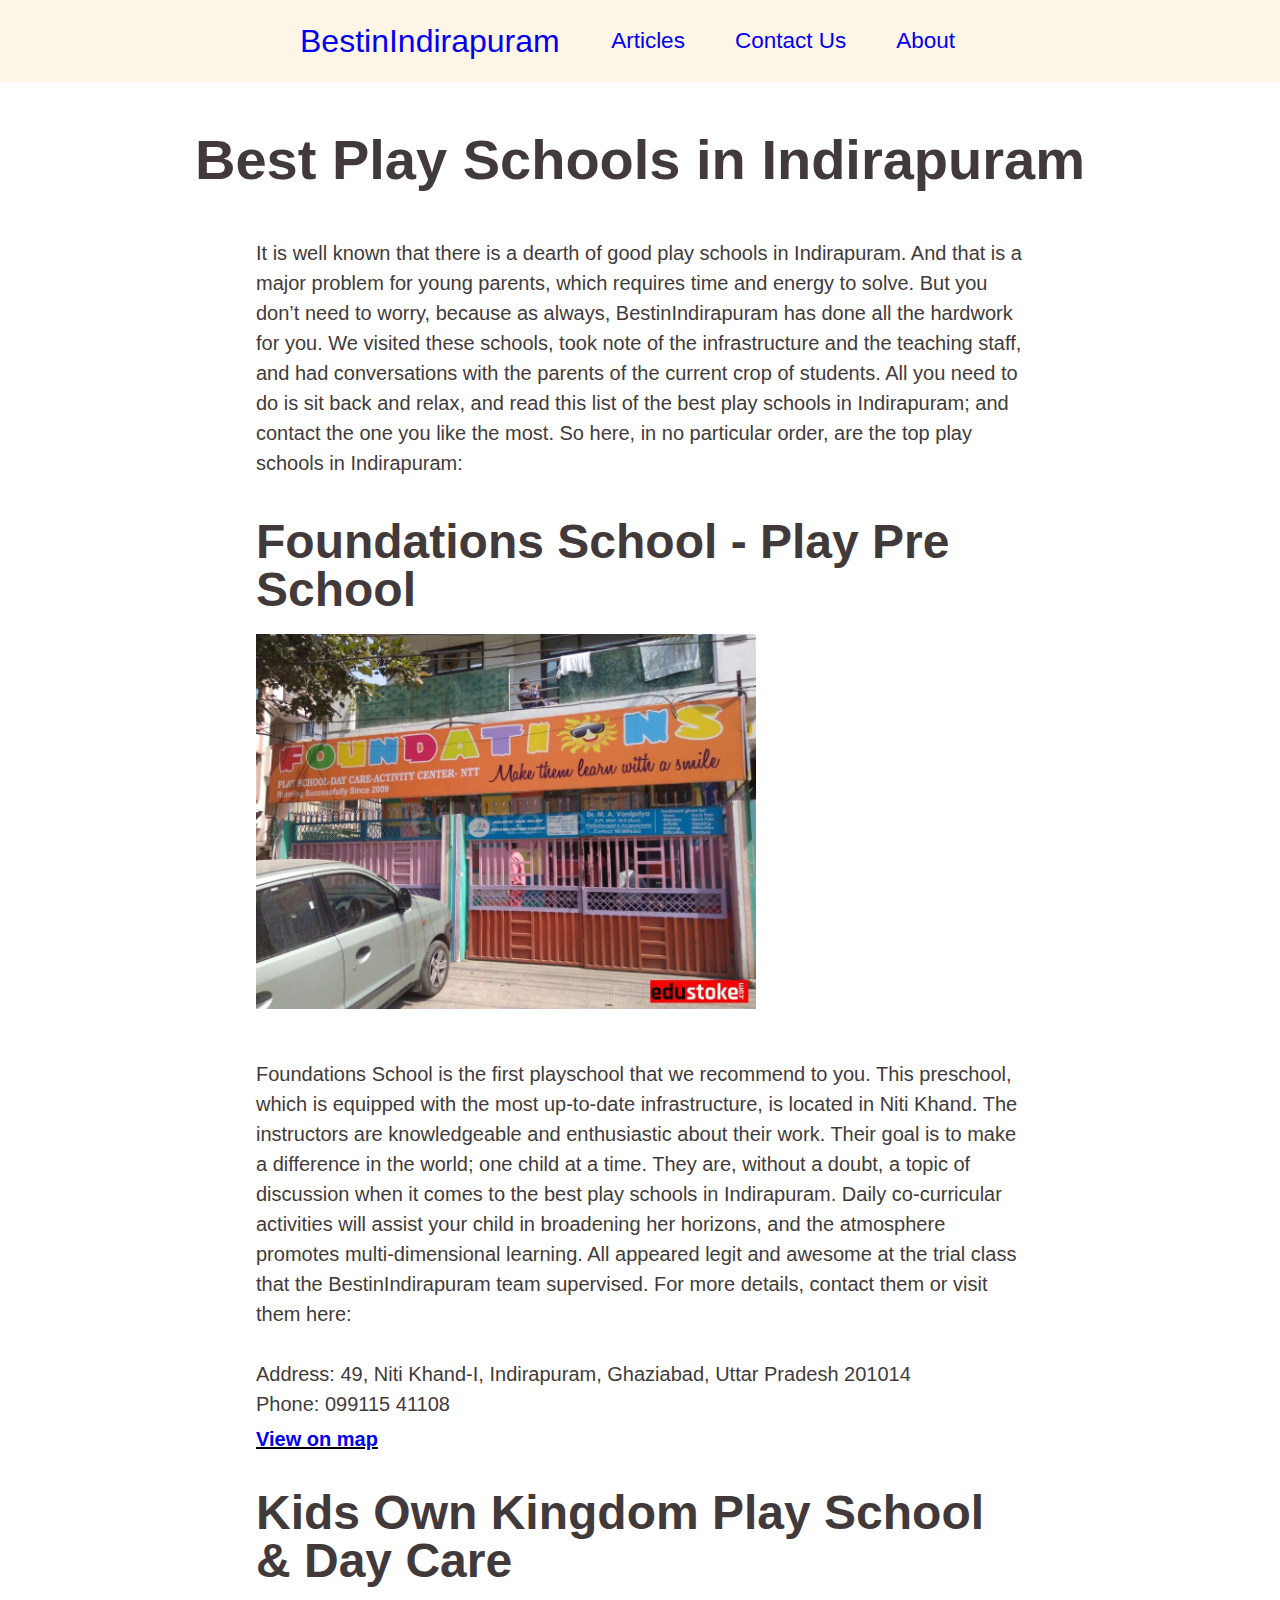
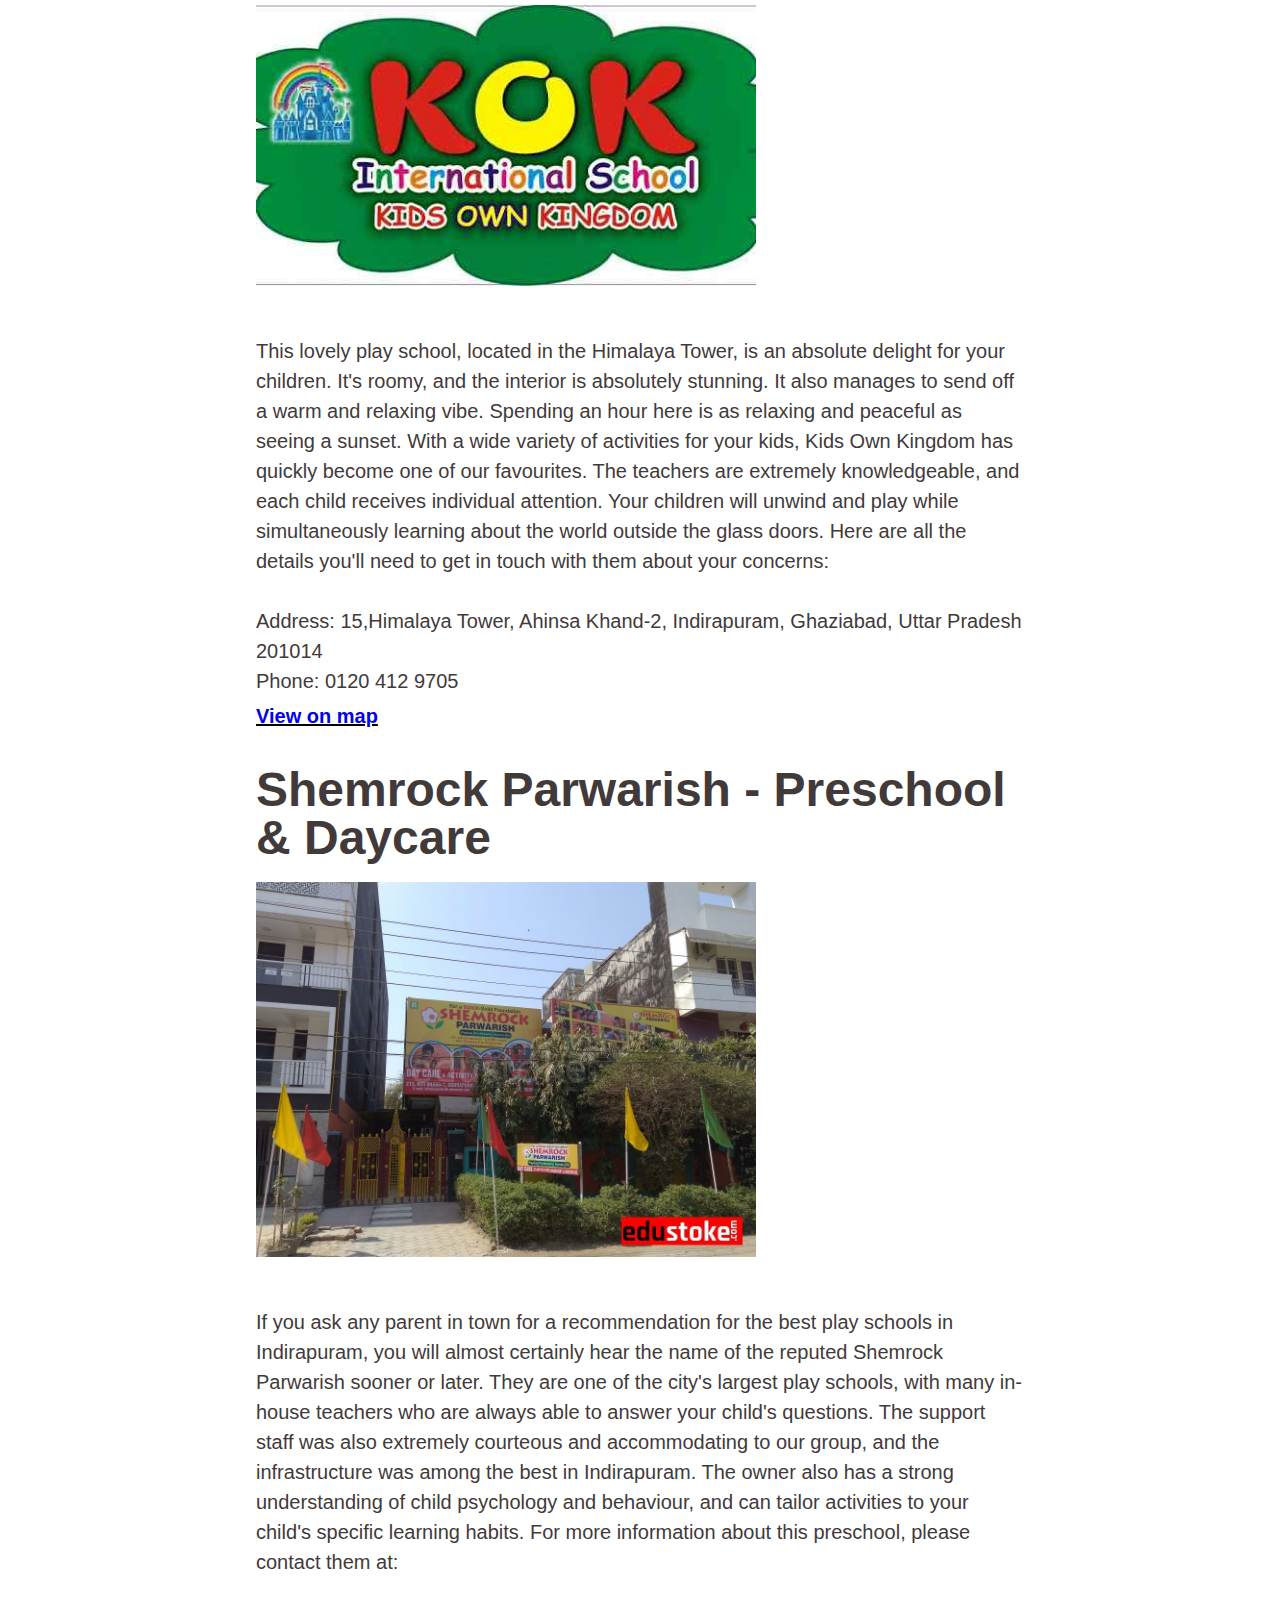
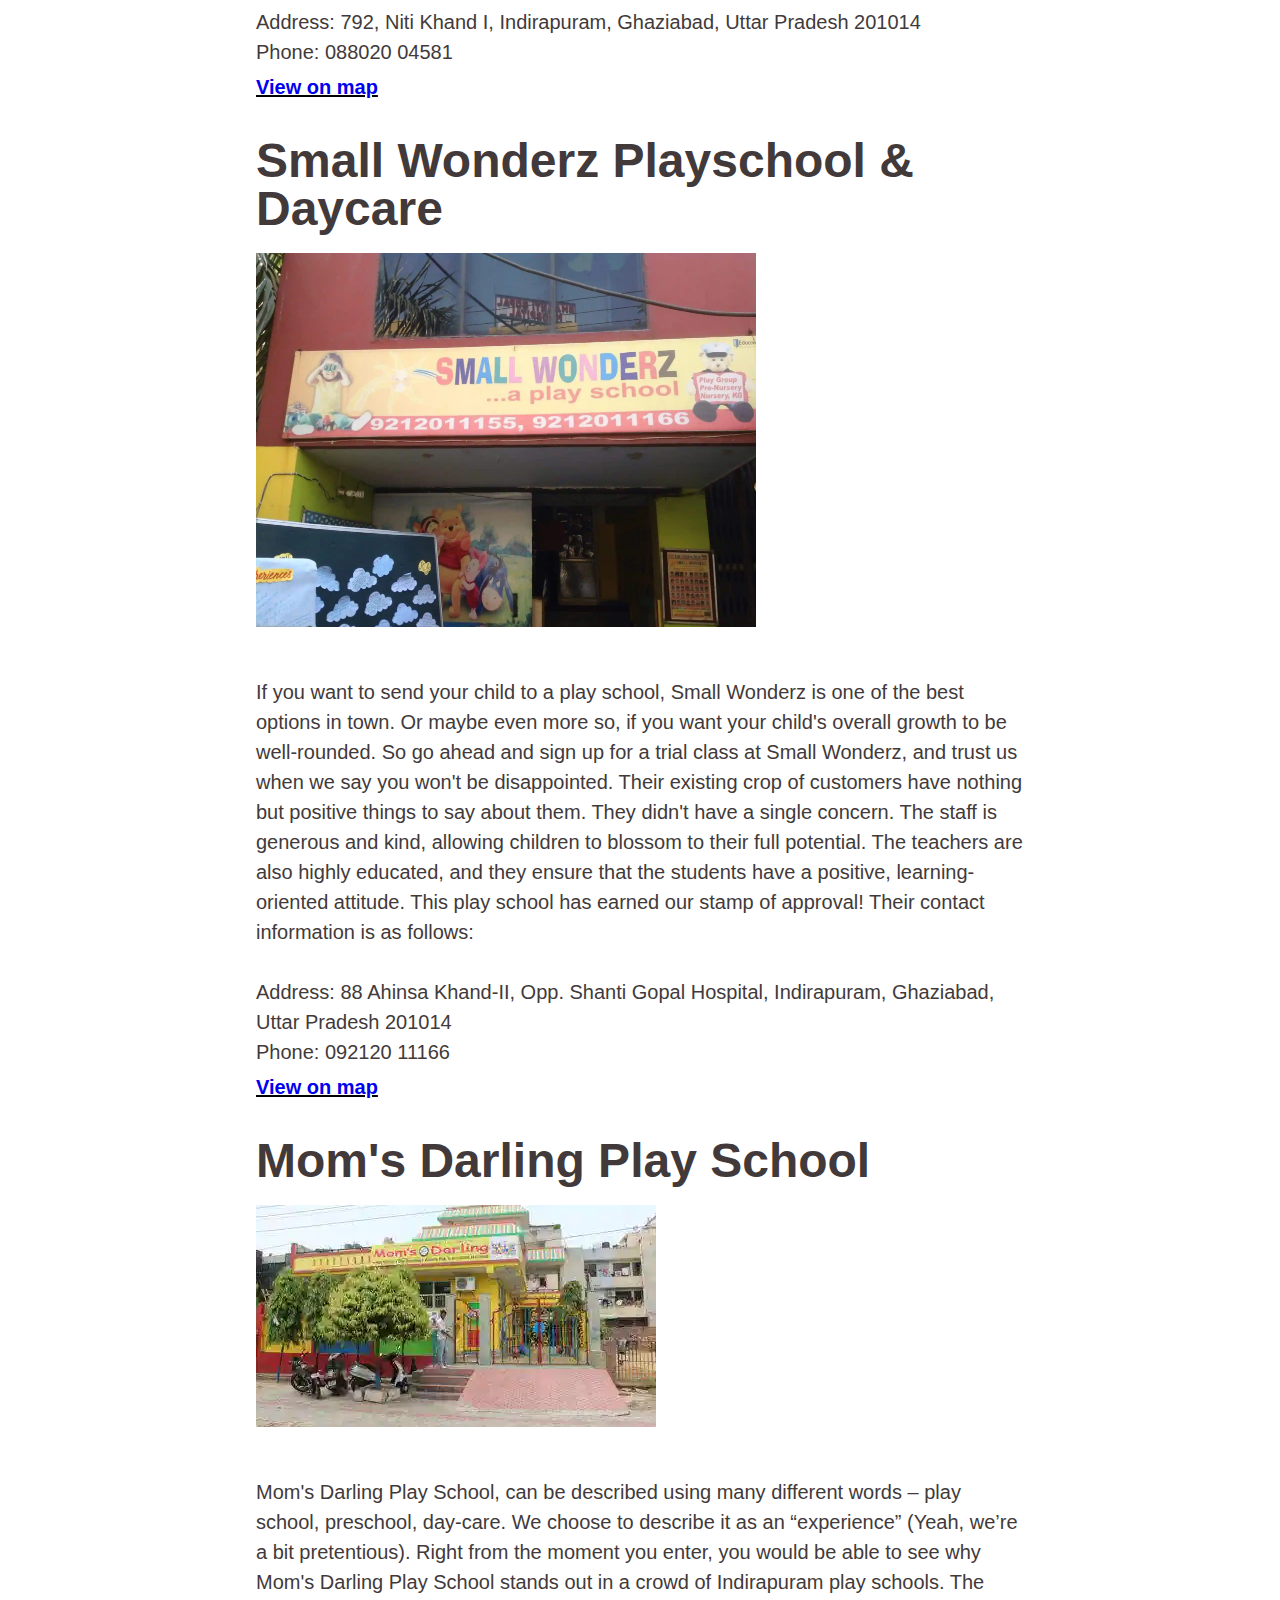
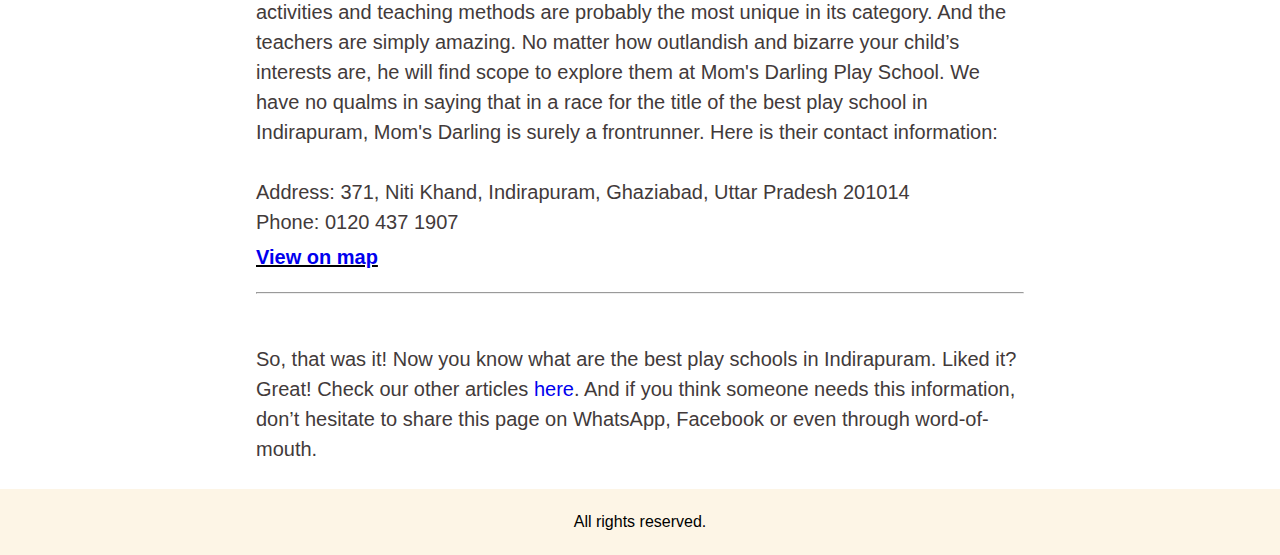
<file: passive_income/posts/playSchools.html>
<!DOCTYPE html>
<html lang="en">
  <head>
    <!-- Global site tag (gtag.js) - Google Analytics -->
    <script
      async
      src="https://www.googletagmanager.com/gtag/js?id=G-RM1V5XDQY5"
    ></script>
    <script>
      window.dataLayer = window.dataLayer || [];
      function gtag() {
        dataLayer.push(arguments);
      }
      gtag("js", new Date());

      gtag("config", "G-RM1V5XDQY5");
    </script>
    <meta charset="UTF-8" />
    <meta name="viewport" content="width=device-width, initial-scale=1.0" />
    <meta
      name="description"
      content="Here's a list of the best play schools in Indirapuram NCR"
    />
    <link rel="stylesheet" href="../assets/style.css" />
    <title>Best Play Schools in Indirapuram</title>
  </head>
  <body>
    <header class="navbar">
      <div class="leftie">
        <a href="../index.html">BestinIndirapuram </a>
      </div>
      <div class="rightie">
        <a href="../list.html">Articles</a
        ><a href="../contact.html">Contact Us </a
        ><a href="../about.html">About</a>
      </div>
    </header>

    <article>
      <div class="post">
        <h1>Best Play Schools in Indirapuram</h1>
        <p>
          It is well known that there is a dearth of good play schools in
          Indirapuram. And that is a major problem for young parents, which
          requires time and energy to solve. But you don’t need to worry,
          because as always, BestinIndirapuram has done all the hardwork for
          you. We visited these schools, took note of the infrastructure and the
          teaching staff, and had conversations with the parents of the current
          crop of students. All you need to do is sit back and relax, and read
          this list of the best play schools in Indirapuram; and contact the one
          you like the most. So here, in no particular order, are the top play
          schools in Indirapuram:
        </p>

        <h2>Foundations School - Play Pre School</h2>
        <img src="../assets/f.jpg" alt="Foundations School - Play Pre School, Indirapuram" />
        <p>
          Foundations School is the first playschool that we recommend to you. This preschool,
          which is equipped with the most up-to-date infrastructure, is located
          in Niti Khand. The instructors are knowledgeable and enthusiastic about their
          work. Their goal is to make a difference in the world; one child at a
          time. They are, without a doubt, a topic of discussion when it comes
          to the best play schools in Indirapuram. Daily co-curricular
          activities will assist your child in broadening her horizons, and the
          atmosphere promotes multi-dimensional learning. All appeared legit and
          awesome at the trial class that the BestinIndirapuram team supervised.
          For more details, contact them or visit them here: <br />
          <br />Address: 49, Niti Khand-I, Indirapuram, Ghaziabad, Uttar Pradesh 201014
          <br />Phone: 099115 41108
        </p>

        <div class="displayer">
          <u> <a target="blank" href="https://www.google.com/maps/place/Foundations+School+-+Play+Pre+School/@28.644652,77.360644,15z/data=!4m2!3m1!1s0x0:0x38d04c84f4630e34?sa=X&ved=2ahUKEwiFtv_-3e7vAhUaA3IKHQ_1B9YQ_BIwDHoECBUQBQ">View on map</a></u>
        </div>

        <h2>Kids Own Kingdom Play School & Day Care</h2>
        <img src="../assets/kok.jpg" alt="Kids Own Kingdom Play School & Day Care, Indirapuram" />
        <p>
          This lovely play school, located in the Himalaya Tower, is an absolute delight for
          your children. It's roomy, and the interior is absolutely stunning. It
          also manages to send off a warm and relaxing vibe. Spending an hour
          here is as relaxing and peaceful as seeing a sunset. With a wide
          variety of activities for your kids, Kids Own Kingdom has quickly become one of our
          favourites. The teachers are extremely knowledgeable, and each child
          receives individual attention. Your children will unwind and play
          while simultaneously learning about the world outside the glass doors.
          Here are all the details you'll need to get in touch with them about
          your concerns: <br />
          <br />Address: 15,Himalaya Tower, Ahinsa Khand-2, Indirapuram, Ghaziabad, Uttar Pradesh 201014
          <br />Phone: 0120 412 9705
        </p>

        <div class="displayer">
          <u> <a target="blank" href="https://www.google.com/maps/place/Kids+Own+Kingdom+Play+School+%26+Day+Care/@28.6471052,77.3841646,15z/data=!4m2!3m1!1s0x0:0x1bc964759b731666?sa=X&ved=2ahUKEwjJ_unz3O7vAhXPAnIKHUgqB-8Q_BIwFHoECB8QBQ">View on map</a></u>
        </div>

        <h2>Shemrock Parwarish - Preschool & Daycare</h2>
        <img src="../assets/sp.jpg" alt="Shemrock Parwarish - Preschool & Daycare, Indirapuram" />
        <p>
          If you ask any parent in town for a recommendation for the best play
          schools in Indirapuram, you will almost certainly hear the name of the
          reputed Shemrock Parwarish sooner or later. They are one of the city's largest play
          schools, with many in-house teachers who are always able to answer
          your child's questions. The support staff was also extremely courteous
          and accommodating to our group, and the infrastructure was among the
          best in Indirapuram. The owner also has a strong understanding of
          child psychology and behaviour, and can tailor activities to your
          child's specific learning habits. For more information about this
          preschool, please contact them at: <br />
          <br />Address: 792, Niti Khand I, Indirapuram, Ghaziabad, Uttar Pradesh 201014
          <br />Phone: 088020 04581
        </p>

        <div class="displayer">
          <u> <a target="blank" href="https://www.google.com/maps/place/Shemrock+Parwarish+-+Preschool+%26+Daycare/@28.6418779,77.3641372,15z/data=!4m2!3m1!1s0x0:0x855c08ef177e11cf?sa=X&hl=en&ved=2ahUKEwjiyZqn2O7vAhWzheYKHctrAscQ_BIwC3oECBQQBQ">View on map</a></u>
        </div>

        <h2>Small Wonderz Playschool & Daycare</h2>
        <img src="../assets/sw.jpg" alt="Small Wonderz Playschool & Daycare, Indirapuram" />
        <p>
          If you want to send your child to a play school, Small Wonderz is one of the best
          options in town. Or maybe even more so, if you want your child's
          overall growth to be well-rounded. So go ahead and sign up for a trial
          class at Small Wonderz, and trust us when we say you won't be disappointed. Their
          existing crop of customers have nothing but positive things to say
          about them. They didn't have a single concern. The staff is generous
          and kind, allowing children to blossom to their full potential. The
          teachers are also highly educated, and they ensure that the students
          have a positive, learning-oriented attitude. This play school has
          earned our stamp of approval! Their contact information is as follows:
          <br />
          <br />Address: 88 Ahinsa Khand-II, Opp. Shanti Gopal Hospital, Indirapuram, Ghaziabad, Uttar Pradesh 201014
          <br />Phone: 092120 11166
        </p>

        <div class="displayer">
          <u> <a target="blank" href="https://www.google.com/maps/place/Small+Wonderz+Playschool+%26+Daycare/@28.6415301,77.3795076,15z/data=!4m5!3m4!1s0x0:0x4c1cd8ce77343f8d!8m2!3d28.6415301!4d77.3795076?hl=en">View on map</a></u>
        </div>

        <h2>Mom's Darling Play School</h2>
        <img src="../assets/md.jpg" alt="Mom's Darling Play School, Indirapuram" />
        <p>
          Mom's Darling Play School, can be described using many
          different words – play school, preschool, day-care. We choose to
          describe it as an “experience” (Yeah, we’re a bit pretentious). Right
          from the moment you enter, you would be able to see why Mom's Darling Play School stands out
          in a crowd of Indirapuram play schools. The activities and teaching
          methods are probably the most unique in its category. And the teachers
          are simply amazing. No matter how outlandish and bizarre your child’s
          interests are, he will find scope to explore them at Mom's Darling Play School. We have no
          qualms in saying that in a race for the title of the best play school
          in Indirapuram, Mom's Darling is surely a frontrunner. Here is their contact
          information: <br />
          <br />Address: 371, Niti Khand, Indirapuram, Ghaziabad, Uttar Pradesh 201014
          <br />Phone: 0120 437 1907
        </p>

        <div class="displayer">
          <u> <a target="blank" href="https://www.google.com/maps/place/Mom's+Darling+-+Playschool/@28.645492,77.3645096,15z/data=!4m2!3m1!1s0x0:0x60bb2e505028fd1?sa=X&ved=2ahUKEwjB5Yr61e7vAhXFmuYKHWp9DuwQ_BIwCnoECBgQBQ">View on map</a></u>
        </div>
        <hr />

        <p>
          So, that was it! Now you know what are the best play schools in Indirapuram.
          Liked it? Great! Check our other articles
          <a href="../list.html">here</a>. And if you think someone needs this
          information, don’t hesitate to share this page on WhatsApp, Facebook
          or even through word-of-mouth.
        </p>
      </div>
    </article>

    <footer>All rights reserved.</footer>
  </body>
</html>
</file>
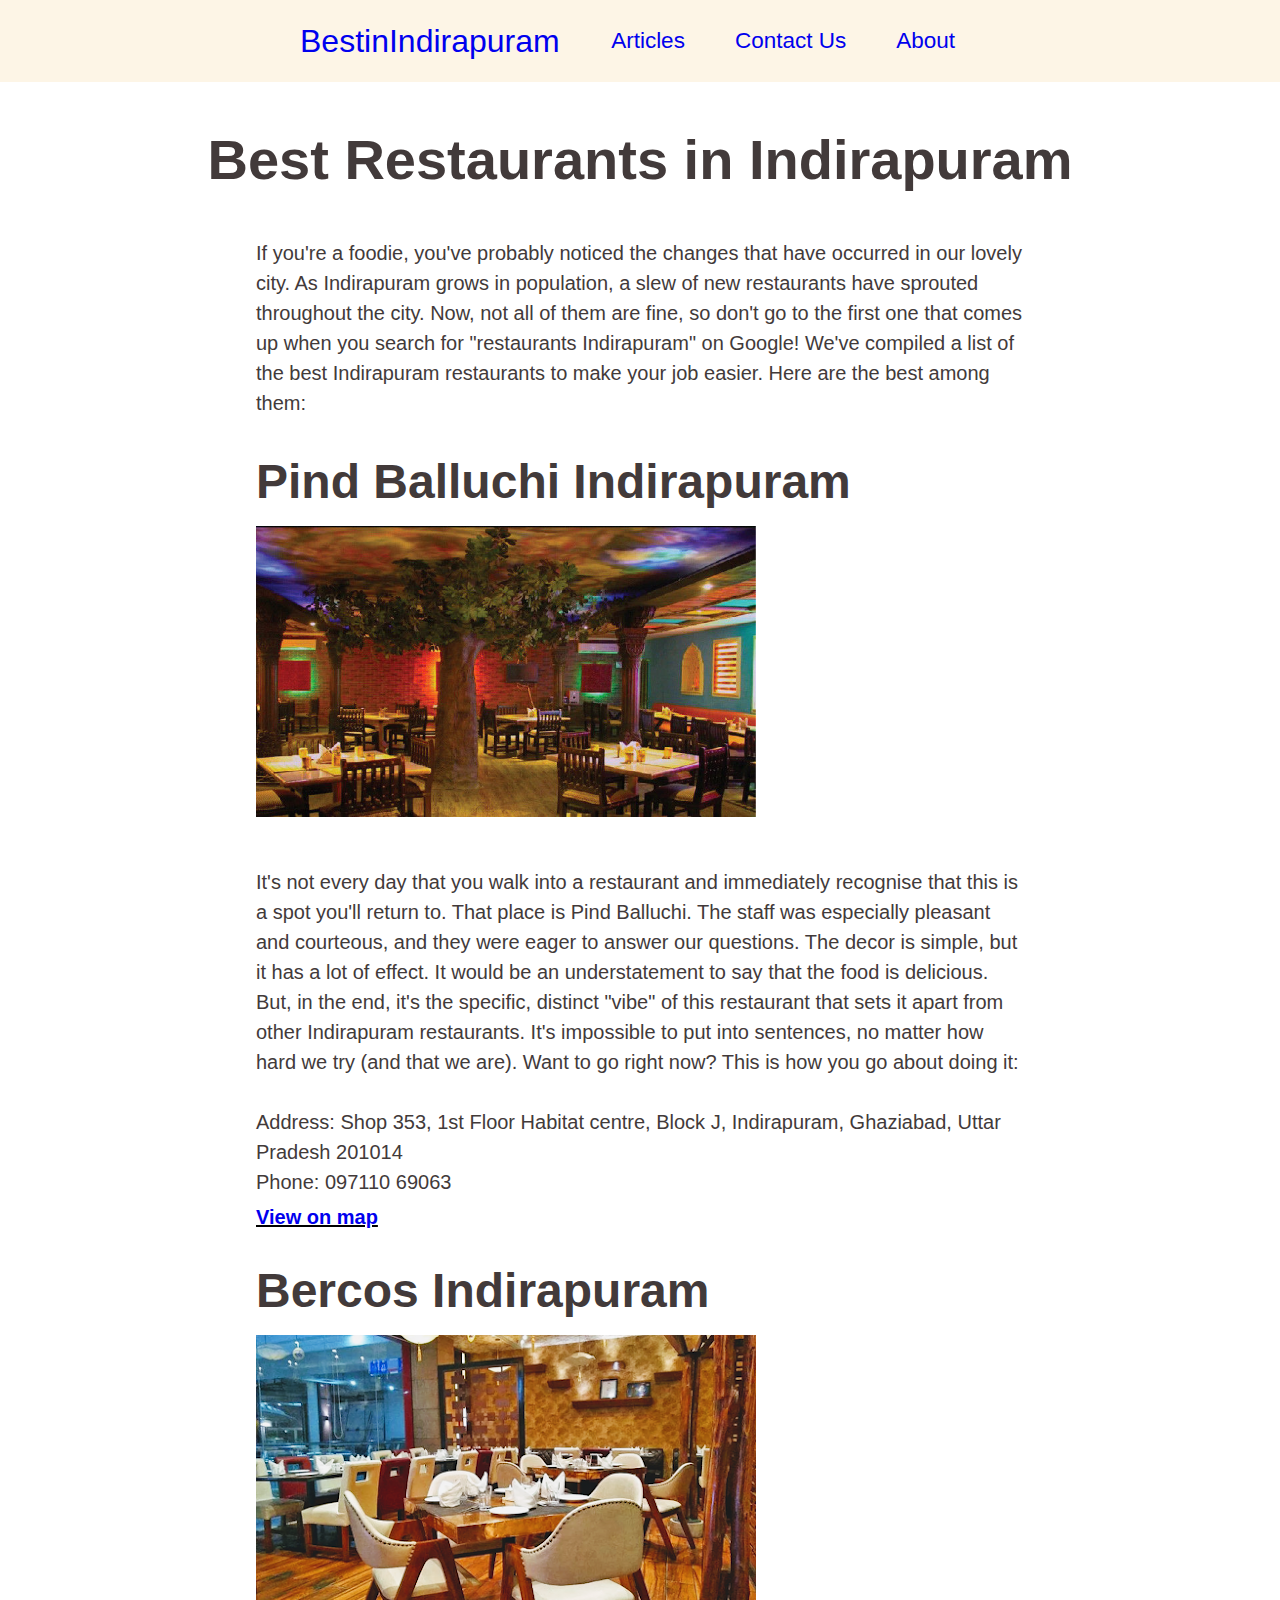
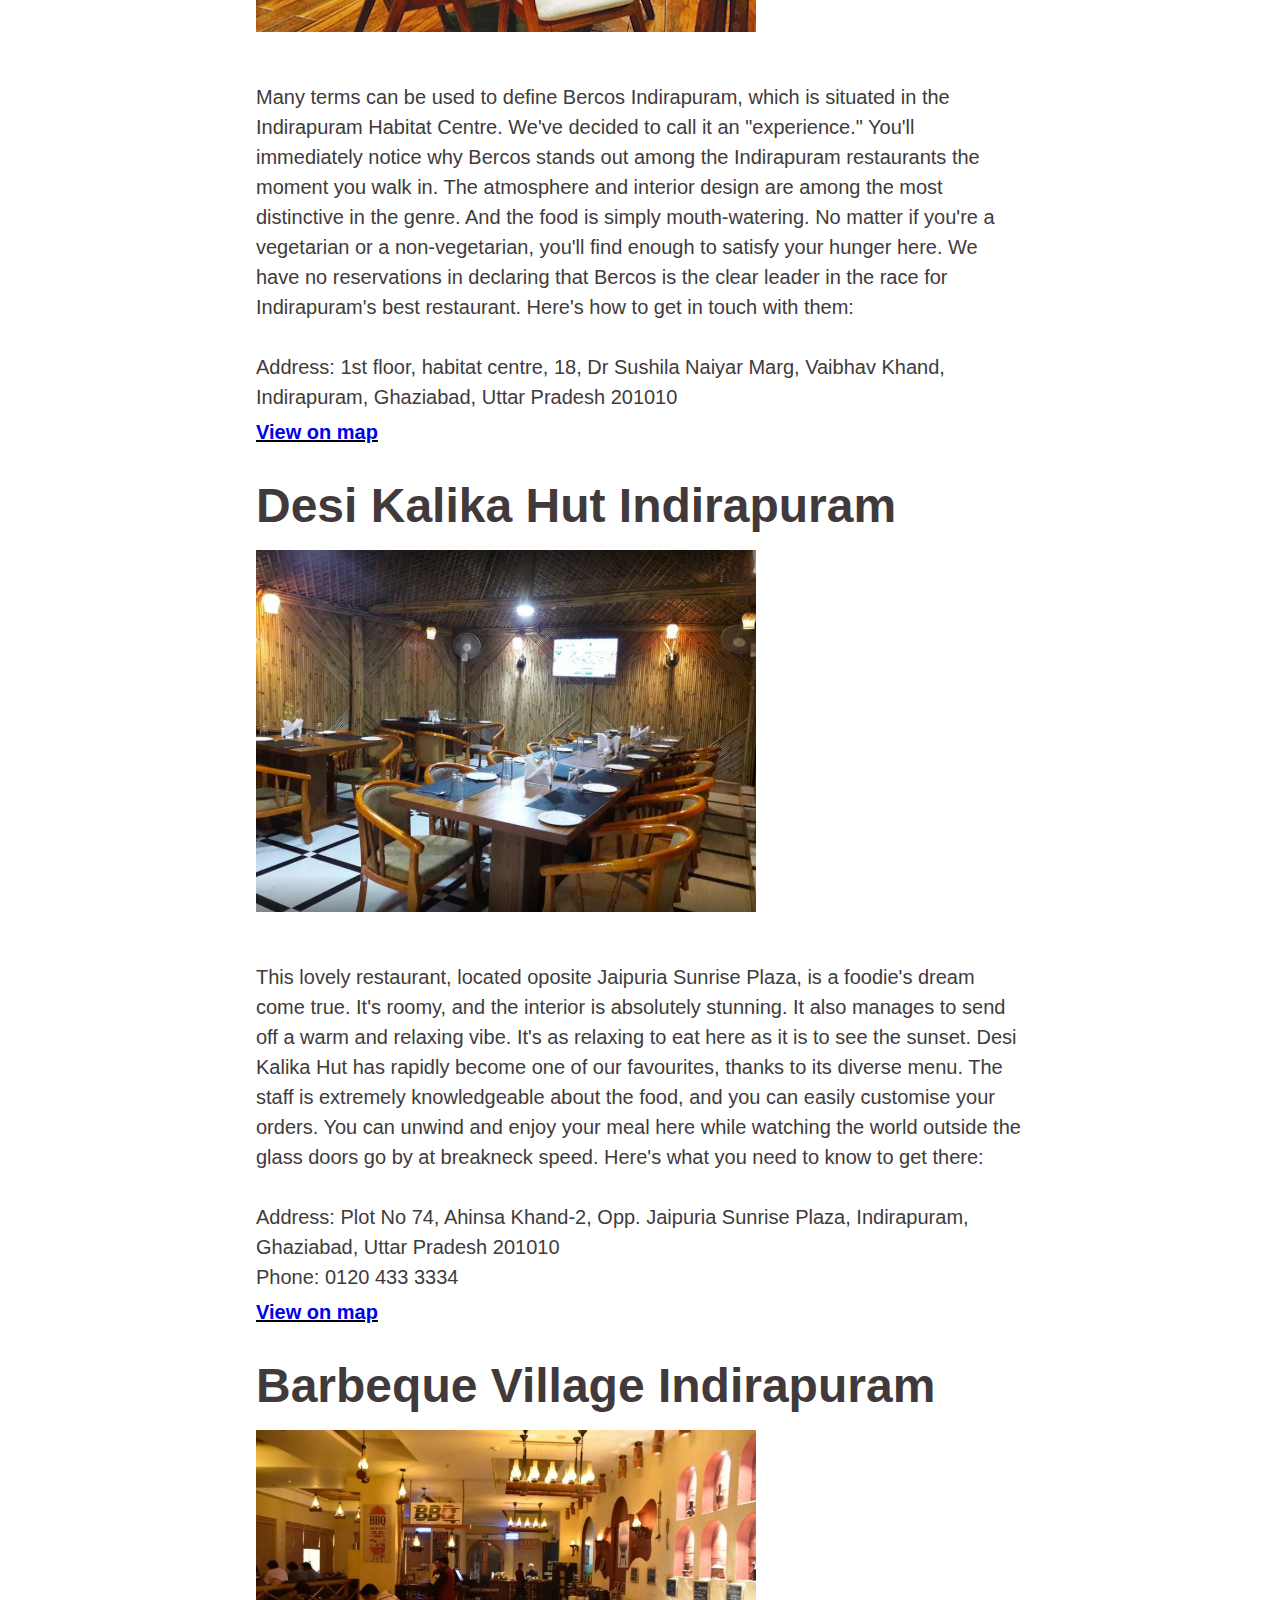
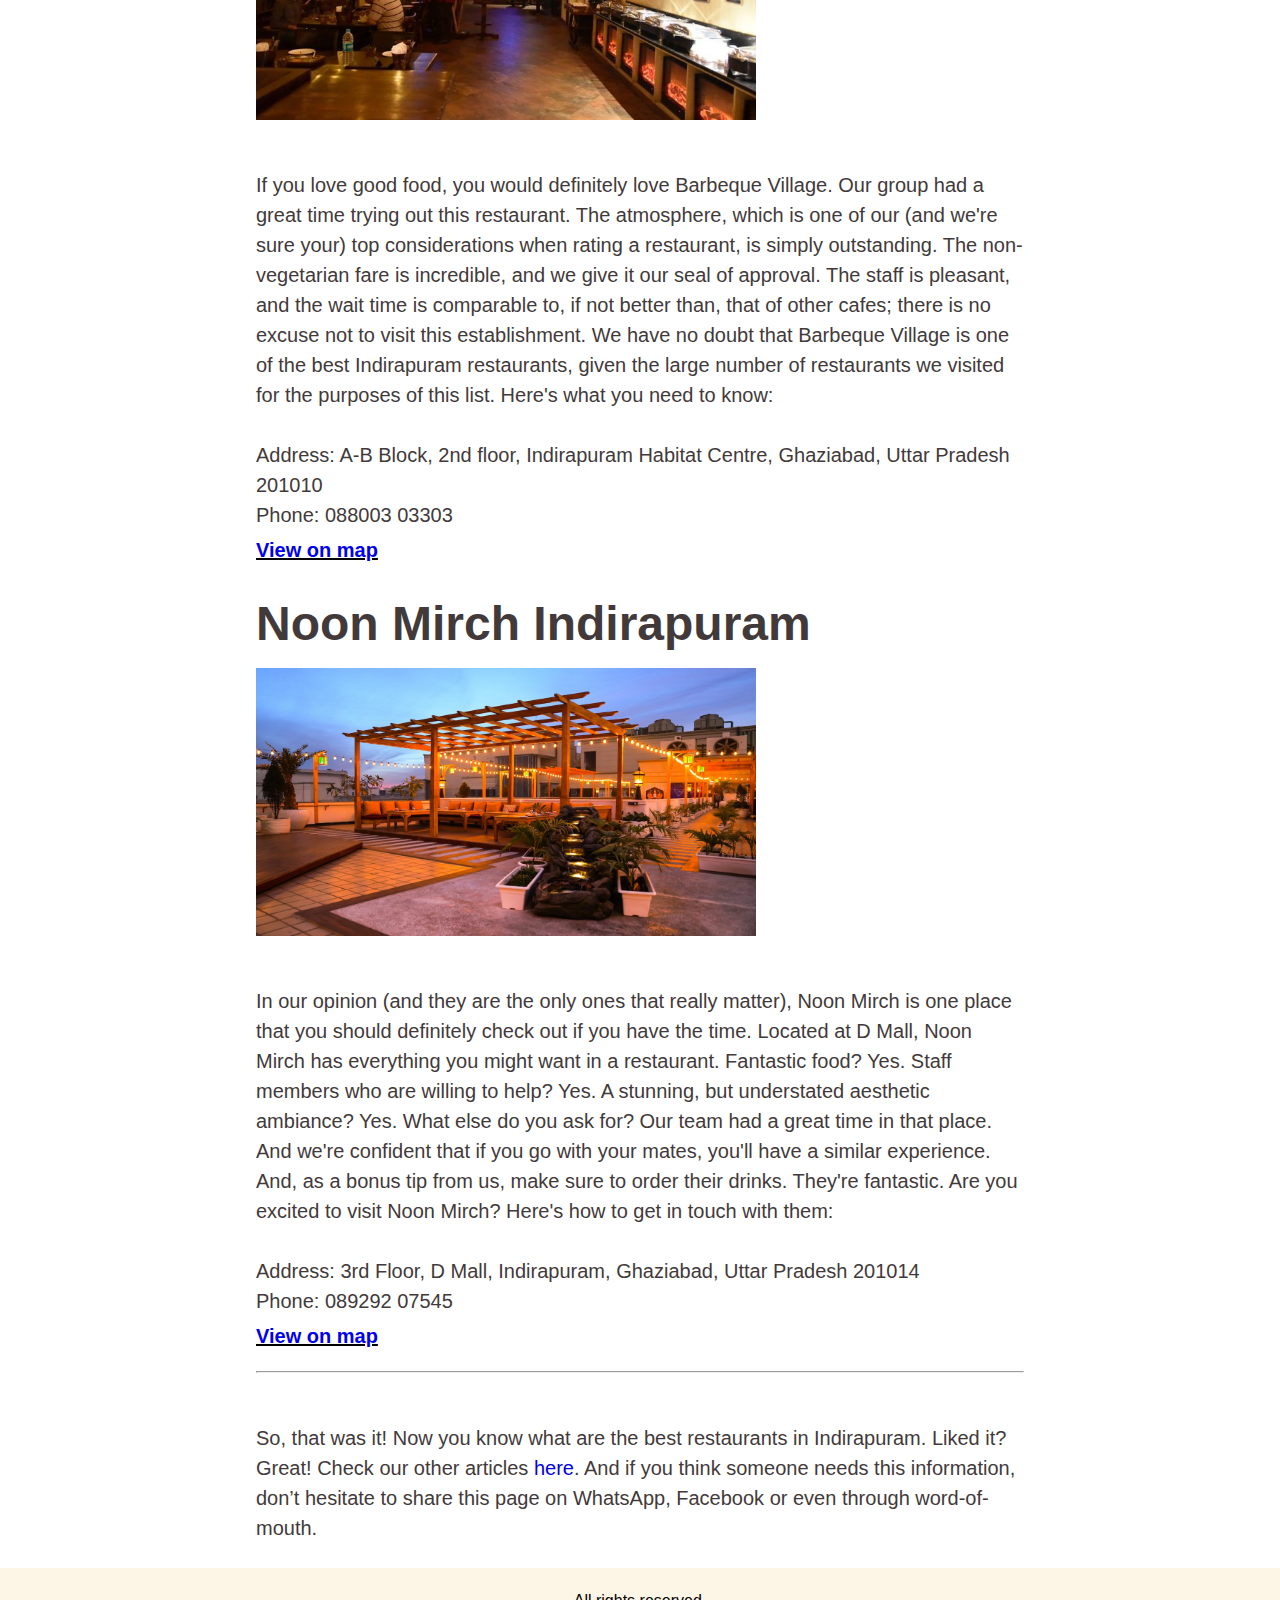
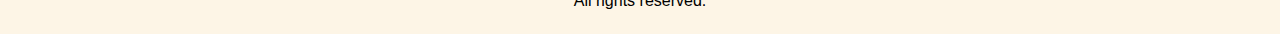
<file: passive_income/posts/restaurants.html>
<!DOCTYPE html>
<html lang="en">
  <head>
    <!-- Global site tag (gtag.js) - Google Analytics -->
    <script
      async
      src="https://www.googletagmanager.com/gtag/js?id=G-RM1V5XDQY5"
    ></script>
    <script>
      window.dataLayer = window.dataLayer || [];
      function gtag() {
        dataLayer.push(arguments);
      }
      gtag("js", new Date());

      gtag("config", "G-RM1V5XDQY5");
    </script>
    <meta charset="UTF-8" />
    <meta name="viewport" content="width=device-width, initial-scale=1.0" />
    <meta name="description" content="A list of the best " />
    <link rel="stylesheet" href="../assets/style.css" />
    <title>Restaurants in Indirapuram</title>
  </head>
  <body>
    <header class="navbar">
      <div class="leftie">
        <a href="../index.html">BestinIndirapuram </a>
      </div>
      <div class="rightie">
        <a href="../list.html">Articles</a
        ><a href="../contact.html">Contact Us </a
        ><a href="../about.html">About</a>
      </div>
    </header>

    <article>
      <div class="post">
        <h1>Best Restaurants in Indirapuram</h1>
        <p>
          If you're a foodie, you've probably noticed the changes that have
          occurred in our lovely city. As Indirapuram grows in population, a
          slew of new restaurants have sprouted throughout the city. Now, not
          all of them are fine, so don't go to the first one that comes up when
          you search for "restaurants Indirapuram" on Google! We've compiled a
          list of the best Indirapuram restaurants to make your job easier. Here
          are the best among them:
        </p>

        <h2>Pind Balluchi Indirapuram</h2>
        <img src="../assets/1.jpg" alt="Pind Balluchi Indirapuram" />
        <p>
          It's not every day that you walk into a restaurant and immediately
          recognise that this is a spot you'll return to. That place is Pind
          Balluchi. The staff was especially pleasant and courteous, and they
          were eager to answer our questions. The decor is simple, but it has a
          lot of effect. It would be an understatement to say that the food is
          delicious. But, in the end, it's the specific, distinct "vibe" of this
          restaurant that sets it apart from other Indirapuram restaurants. It's
          impossible to put into sentences, no matter how hard we try (and that
          we are). Want to go right now? This is how you go about doing it:
          <br />
          <br />Address: Shop 353, 1st Floor Habitat centre, Block J,
          Indirapuram, Ghaziabad, Uttar Pradesh 201014 <br />Phone: 097110 69063
        </p>

        <div class="displayer">
          <u>
            <a
              target="blank"
              href="https://www.google.com/maps/place/Pind+Balluchi,+Indirapuram+Habitat+centre/@28.6399428,77.3687394,15z/data=!4m2!3m1!1s0x0:0x116574bd3dd32a21?sa=X&hl=en&ved=2ahUKEwj0o7meiIDwAhXdzTgGHUm-BLoQ_BIwEnoECB0QBQ"
              >View on map</a
            ></u
          >
        </div>

        <h2>Bercos Indirapuram</h2>
        <img src="../assets/2.png" alt="Bercos Indirapuram" />
        <p>
          Many terms can be used to define Bercos Indirapuram, which is situated
          in the Indirapuram Habitat Centre. We've decided to call it an
          "experience." You'll immediately notice why Bercos stands out among
          the Indirapuram restaurants the moment you walk in. The atmosphere and
          interior design are among the most distinctive in the genre. And the
          food is simply mouth-watering. No matter if you're a vegetarian or a
          non-vegetarian, you'll find enough to satisfy your hunger here. We
          have no reservations in declaring that Bercos is the clear leader in
          the race for Indirapuram's best restaurant. Here's how to get in touch
          with them:
          <br />
          <br />Address: 1st floor, habitat centre, 18, Dr Sushila Naiyar Marg,
          Vaibhav Khand, Indirapuram, Ghaziabad, Uttar Pradesh 201010
          <br />
        </p>

        <div class="displayer">
          <u>
            <a
              target="blank"
              href="https://www.google.com/maps/place/Bercos+Habitat+Centre+Indirapuram/@28.6398303,77.368833,15z/data=!4m2!3m1!1s0x0:0x8194eaa7bf48d760?sa=X&hl=en&ved=2ahUKEwjapoDbiIDwAhXtzDgGHTVpCOMQ_BIwEnoECBsQBQ"
              >View on map</a
            ></u
          >
        </div>

        <h2>Desi Kalika Hut Indirapuram</h2>
        <img src="../assets/3.jpg" alt="Desi Kalika Hut Indirapuram" />
        <p>
          This lovely restaurant, located oposite Jaipuria Sunrise Plaza, is a
          foodie's dream come true. It's roomy, and the interior is absolutely
          stunning. It also manages to send off a warm and relaxing vibe. It's
          as relaxing to eat here as it is to see the sunset. Desi Kalika Hut
          has rapidly become one of our favourites, thanks to its diverse menu.
          The staff is extremely knowledgeable about the food, and you can
          easily customise your orders. You can unwind and enjoy your meal here
          while watching the world outside the glass doors go by at breakneck
          speed. Here's what you need to know to get there:

          <br />
          <br />Address: Plot No 74, Ahinsa Khand-2, Opp. Jaipuria Sunrise
          Plaza, Indirapuram, Ghaziabad, Uttar Pradesh 201010 <br />Phone: 0120
          433 3334
        </p>

        <div class="displayer">
          <u>
            <a
              target="blank"
              href="https://www.google.com/maps/place/Desi+Kalika+Hut(Non-Veg%2FVeg+Restaurant+in+Indirapuram)/@28.641099,77.379153,15z/data=!4m2!3m1!1s0x0:0x14ed484019a7cac5?sa=X&ved=2ahUKEwiLxMSVg4DwAhXn8HMBHbzQAnEQ_BIwHnoECCkQBQ"
              >View on map</a
            ></u
          >
        </div>

        <h2>Barbeque Village Indirapuram</h2>
        <img src="../assets/4.jpg" alt="Barbeque Village Indirapuram" />
        <p>
          If you love good food, you would definitely love Barbeque Village. Our
          group had a great time trying out this restaurant. The atmosphere,
          which is one of our (and we're sure your) top considerations when
          rating a restaurant, is simply outstanding. The non-vegetarian fare is
          incredible, and we give it our seal of approval. The staff is
          pleasant, and the wait time is comparable to, if not better than, that
          of other cafes; there is no excuse not to visit this establishment. We
          have no doubt that Barbeque Village is one of the best Indirapuram
          restaurants, given the large number of restaurants we visited for the
          purposes of this list. Here's what you need to know:

          <br />
          <br />Address: A-B Block, 2nd floor, Indirapuram Habitat Centre,
          Ghaziabad, Uttar Pradesh 201010 <br />Phone: 088003 03303
        </p>

        <div class="displayer">
          <u>
            <a
              target="blank"
              href="https://www.google.com/maps/place/Bar-Be-Cue+Village/@28.640117,77.368914,15z/data=!4m2!3m1!1s0x0:0x761a5f08b71f65f0?sa=X&ved=2ahUKEwjYnIO7goDwAhXG4XMBHUe1AigQ_BIwEnoECCMQBQ"
              >View on map</a
            ></u
          >
        </div>

        <h2>Noon Mirch Indirapuram</h2>
        <img src="../assets/5.jpg" alt="Noon Mirch Indirapuram" />
        <p>
          In our opinion (and they are the only ones that really matter), Noon
          Mirch is one place that you should definitely check out if you have
          the time. Located at D Mall, Noon Mirch has everything you might want
          in a restaurant. Fantastic food? Yes. Staff members who are willing to
          help? Yes. A stunning, but understated aesthetic ambiance? Yes. What
          else do you ask for? Our team had a great time in that place. And
          we're confident that if you go with your mates, you'll have a similar
          experience. And, as a bonus tip from us, make sure to order their
          drinks. They're fantastic. Are you excited to visit Noon Mirch? Here's
          how to get in touch with them: <br />
          <br />Address: 3rd Floor, D Mall, Indirapuram, Ghaziabad, Uttar
          Pradesh 201014 <br />Phone: 089292 07545
        </p>

        <div class="displayer">
          <u>
            <a
              target="blank"
              href="https://www.google.com/maps/place/Noon+Mirch/@28.6458344,77.3748428,15z/data=!4m2!3m1!1s0x0:0xc94e89919b033bb?sa=X&ved=2ahUKEwiy_fHQgYDwAhVd8XMBHdpYBDMQ_BIwG3oECC4QBQ"
              >View on map</a
            ></u
          >
        </div>
        <hr />

        <p>
          So, that was it! Now you know what are the best restaurants in
          Indirapuram. Liked it? Great! Check our other articles
          <a href="../list.html">here</a>. And if you think someone needs this
          information, don’t hesitate to share this page on WhatsApp, Facebook
          or even through word-of-mouth.
        </p>
      </div>
    </article>

    <footer>All rights reserved.</footer>
  </body>
</html>
</file>
<file: passive_income/assets/style.css>
/* http://meyerweb.com/eric/tools/css/reset/ 
   v2.0 | 20110126
   License: none (public domain)
*/

html, body, div, span, applet, object, iframe,
h1, h2, h3, h4, h5, h6, p, blockquote, pre,
a, abbr, acronym, address, big, cite, code,
del, dfn, em, img, ins, kbd, q, s, samp,
small, strike, strong, sub, sup, tt, var,
b, u, i, center,
dl, dt, dd, ol, ul, li,
fieldset, form, label, legend,
table, caption, tbody, tfoot, thead, tr, th, td,
article, aside, canvas, details, embed, 
figure, figcaption, footer, header, hgroup, 
menu, nav, output, ruby, section, summary,
time, mark, audio, video {
	margin: 0;
	padding: 0;
	border: 0;
	font-size: 100%;
	font: inherit;
	vertical-align: baseline;
}
/* HTML5 display-role reset for older browsers */
article, aside, details, figcaption, figure, 
footer, header, hgroup, menu, nav, section {
	display: block;
}
body {
	line-height: 1;
}
ol, ul {
	list-style: none;
}
blockquote, q {
	quotes: none;
}
blockquote:before, blockquote:after,
q:before, q:after {
	content: '';
	content: none;
}
table {
	border-collapse: collapse;
	border-spacing: 0;
}
.navbar{
   background-color: oldlace;
   display: flex;
   flex-direction: row;
   justify-content: space-between;
}
.rightie{
    margin-right: 300px;
    display: flex;
    justify-content: space-evenly;
}
.rightie a{
    margin: 30px 25px 25px 25px;
    font-size: 22.5px;
}
.leftie{
    margin: 25px 25px 25px 300px;
    font-size: 2em;
}
a{
    text-decoration: none;
}
h1{
    margin: 50px 0 20px 0;
    text-align: center;
    font-size: 3.5em;
    font-weight: bold;
    color: #423a3a;
    font-family:-apple-system, BlinkMacSystemFont, 'Segoe UI', Roboto, Oxygen, Ubuntu, Cantarell, 'Open Sans', 'Helvetica Neue', sans-serif
}
.byline{
    text-align: center;
    font-style: italic;
    font-size: 1.25em;
    margin-bottom: 0;
    color: #423a3a;
    line-height: 25px;
}
h2{
    text-align: center;
    font-size: 2.5em;
    font-weight: bold;
    color: #423a3a;
}
.info{
    padding-top: 25px;
    padding-bottom: 25px;
    max-width: 840px;
    line-height: 30px;
    margin: auto;
    margin-top: 60px;
}
.info p{
    font-size: 1.25em;
    width: 60%;
    margin: auto;
    color: #423a3a;
    text-align: center;
    margin-top: 20px;
}
.explore{
    text-align: center;
    margin-top: 75px;
    color: #6f7579;
    font-size: 1.75em;
    line-height: 40px;
}
html{
    font-family:-apple-system, BlinkMacSystemFont, 'Segoe UI', Roboto, Oxygen, Ubuntu, Cantarell, 'Open Sans', 'Helvetica Neue', sans-serif
}
footer{
    text-align: center;
    background-color: oldlace;
    padding: 25px 0 25px 0;
    margin: 25px 0 0 0;
}
.card{
    border: solid 2px white;
    border-radius: 18px;
    box-shadow: 5px 5px 10px rgba(221, 214, 214, 0.9);
    padding: 25px;
    margin-top: 75px;
    font-size: 1.75em;
    color: #423a3a;
    text-align: center;
    color: #3b1163;
}
.displayer{
    margin-left: 20%;
    font-size: 1.25em;
    margin-top: 10px;
    font-weight: bold;
}
.container{
    display: flex;
    flex-direction: row;
    justify-content:space-evenly;
    flex-wrap: wrap;
}

.post p{
    margin-top: 50px;
    font-size: 1.25em;
    color: #423a3a;
    margin-left: 20%;
    margin-right: 20%;
    line-height: 30px;
}
hr{
    margin-left: 20%;
    margin-right: 20%;
    margin-top: 25px;
}
.post h2{
    
    font-size: 3em;
    margin-top: 40px;
    margin-left: 20%;
    margin-right: 20%;
    text-align: start;
}
img{   
    display: block;
    max-width: 500px;
    margin-left: 20%;
    margin-top: 20px;
}
@media (max-width:1270px){
    .rightie{
        margin-right: 0px;
    }
    .leftie{
        margin-left: 10px;
    }
}
.centering{
    margin: auto;
    display: flex;
    justify-content: center;
    margin-top: 20px;
}
@media (max-width:660px){
    .leftie{
        display: none;
    }
    .rightie{
        margin: auto;
    }
    .explore{
        margin-top: 30px;
    }
    .centering{
        display: none;
    }
    img{
        width: 60%;
        margin-left: 10%;
    }
    .post p{
        font-size: 1.1em;
        line-height: 30px;
        margin-left: 10%;
        margin-right: 10%;
    }
    .post h2{
        margin-left: 10%;
        margin-right: 10%;
    }
    .displayer{
        margin-left: 10%;
        margin-right: 10%;
    }

}
.styling{
    background-color: oldlace;
}
</file>
